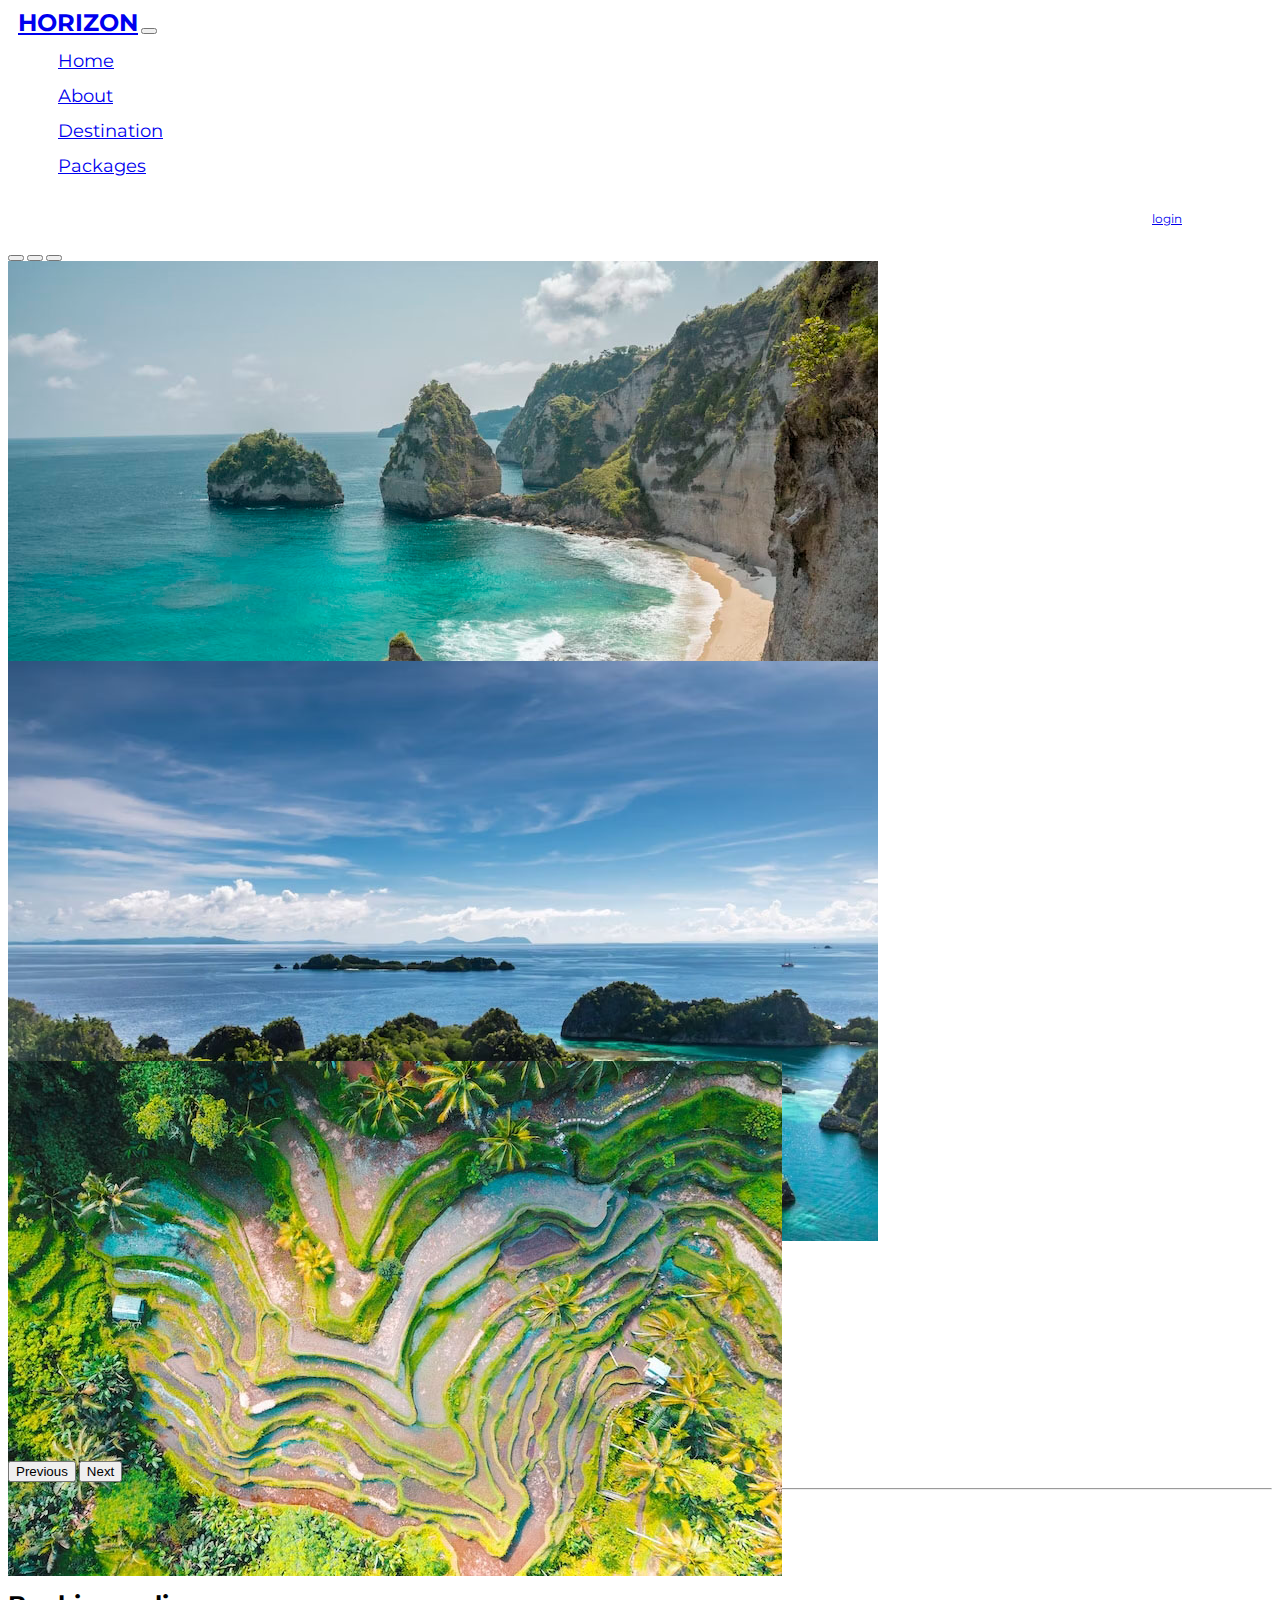
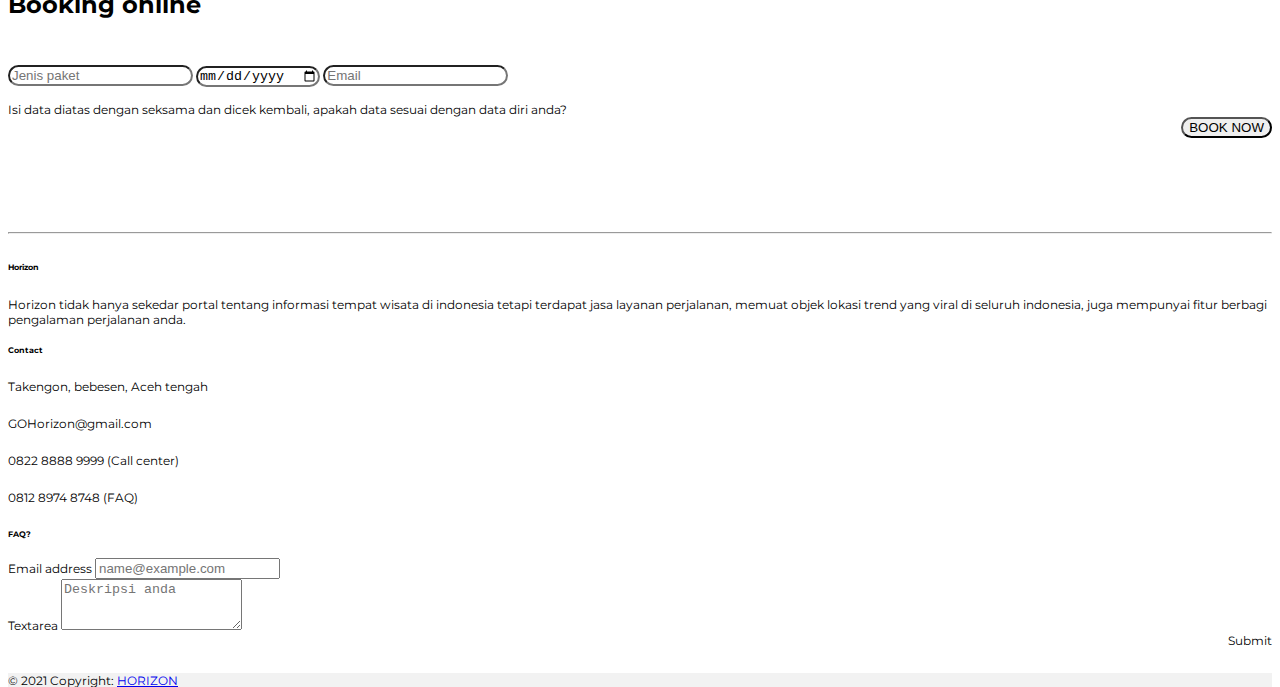
<file: index.html>
<!doctype html>
<html lang="en">

<head>
  <!-- Required meta tags -->
  <meta charset="utf-8">
  <meta name="viewport" content="width=device-width, initial-scale=1">

  <!-- Bootstrap CSS -->
  <link href="https://cdn.jsdelivr.net/npm/bootstrap@5.0.2/dist/css/bootstrap.min.css" rel="stylesheet"
    integrity="sha384-EVSTQN3/azprG1Anm3QDgpJLIm9Nao0Yz1ztcQTwFspd3yD65VohhpuuCOmLASjC" crossorigin="anonymous">

  <link rel="stylesheet" href="/css/style.css">

  <link rel="shortcut icon" class="logo" href="/assets/image/HORIZON.png" type="image/x-icon">

  <title>Horizon | Homepage</title>

</head>

<body>
  <nav class="navbar navbar-expand-lg navbar-dark bg-dark">
    <div class="container-fluid">
      <a class="navbar-brand" href="index.html">HORIZON</a>
      <button class="navbar-toggler" type="button" data-bs-toggle="collapse" data-bs-target="#navbarSupportedContent"
        aria-controls="navbarSupportedContent" aria-expanded="false" aria-label="Toggle navigation">
        <span class="navbar-toggler-icon"></span>
      </button>
      <div class="collapse navbar-collapse" id="navbarSupportedContent">
        <ul class="navbar-nav mx-auto mb-2 mb-lg-0">
          <li class="nav-item">
            <a class="nav-link active" aria-current="page" href="/index.html">Home</a>
          </li>
          <li class="nav-item">
            <a class="nav-link active" aria-current="page" href="/html/about.html">About</a>
          </li>
          <li class="nav-item">
            <a class="nav-link active" aria-current="page" href="/html/destinasi.html">Destination</a>
          </li>
          <li class="nav-item">
            <a class="nav-link active" aria-current="page" href="/html/packages.html">Packages</a>
          </li>
        </ul>
        <form class="d-flex">
          <a href="/html/login.html" class="btn btn-outline-light" role="button">login</a>
        </form>
      </div>
    </div>
  </nav>

  <div id="carouselExampleDark" class="carousel carousel-dark slide c-item" data-bs-ride="carousel">
    <div class="carousel-indicators">
      <button type="button" data-bs-target="#carouselExampleDark" data-bs-slide-to="0" class="active"
        aria-current="true" aria-label="Slide 1"></button>
      <button type="button" data-bs-target="#carouselExampleDark" data-bs-slide-to="1" aria-label="Slide 2"></button>
      <button type="button" data-bs-target="#carouselExampleDark" data-bs-slide-to="2" aria-label="Slide 3"></button>
    </div>

    <div class="carousel-inner">
      <div class="carousel-item active c-img" data-bs-interval="2000">
        <img src="/assets/image/Nusa-penida.jpg" class="d-block w-100" alt="">
        <div class="carousel-caption d-none d-md-block">
          <h5>Nusa Penida</h5>
          <p class="p-car">beach and cliffs in Nusa Penida.</p>
        </div>
      </div>

      <div class="carousel-item c-img" data-bs-interval="2000">
        <img src="/assets/image/Pianemo.jpg" class="d-block w-100" alt="">
        <div class="carousel-caption d-none d-md-block">
          <h5>Pianemo</h5>
          <p class="p-car">Pianemo karst islands, Raja ampat.</p>
        </div>
      </div>

      <div class="carousel-item c-img" data-bs-interval="2000">
        <img src="/assets/image/Tagallang-rice-terrace.jpg" class="d-block w-100"
          alt="https://images.unsplash.com/photo-1513415756790-2ac1db1297d0?ixlib=rb-4.0.3&ixid=M3wxMjA3fDB8MHxwaG90by1wYWdlfHx8fGVufDB8fHx8fA%3D%3D&auto=format&fit=crop&w=774&q=80">
        <div class="carousel-caption d-none d-md-block">
          <h5>Tegallalang Rice terrace</h5>
          <p class="p-car">foothills that feature rice paddies amidst lush trees
          </p>
        </div>
      </div>

    </div>
    <button class="carousel-control-prev" type="button" data-bs-target="#carouselExampleDark" data-bs-slide="prev">
      <span class="carousel-control-prev-icon" aria-hidden="true"></span>
      <span class="visually-hidden">Previous</span>
    </button>
    <button class="carousel-control-next" type="button" data-bs-target="#carouselExampleDark" data-bs-slide="next">
      <span class="carousel-control-next-icon" aria-hidden="true"></span>
      <span class="visually-hidden">Next</span>
    </button>
  </div>

  <section class="book">
    <div class="container flex_space">
      <hr>
      <div class="text" style="margin-top:100px;">
        <h1>Booking online </h1>
      </div>
      <div class="form">
        <form class="grid">
          <input type="text" placeholder="Jenis paket" class="btn btn-outline-dark" style="text-align: left;">
          <input type="date" placeholder="Tanggal keberangkatan" class="btn btn-outline-dark" style="text-align: left"
            ;>
          <input type="email" placeholder="Email" class="btn btn-outline-dark" style="text-align: left" ;><br>
          <input class="btn btn-outline-dark b-b" type="submit" value="BOOK NOW" style="float: right; ">
        </form>
      </div>
      <br class="br" style="margin-bottom :px ;">
      Isi data diatas dengan seksama dan dicek kembali, apakah data sesuai dengan data diri anda?
      <br>
      <br>
      <hr style="margin-top: 100px;">

    </div>
  </section>

  <!-- Footer -->
  <footer class="text-center text-lg-start bg-light text-muted">
    <!-- Right -->
    <div>
      <a href="" class="me-4 text-reset">
        <i class="fab fa-facebook-f"></i>
      </a>
      <a href="" class="me-4 text-reset">
        <i class="fab fa-twitter"></i>
      </a>
      <a href="" class="me-4 text-reset">
        <i class="fab fa-google"></i>
      </a>
      <a href="" class="me-4 text-reset">
        <i class="fab fa-instagram"></i>
      </a>
    </div>
    <!-- Right -->
    </section>
    <!-- Section: Social media -->

    <!-- Section: Links  -->
    <section class="">
      <div class="container text-center text-md-start mt-5">
        <!-- Grid row -->
        <div class="row mt-3">
          <!-- Grid column -->
          <div class="col-md-4 col-lg-3 col-xl-3 mx-auto mb-md-0 mb-4">
            <!-- Content -->
            <h6 class="text-uppercase fw-bold mb-4">
              <i class="fas fa-gem me-3"></i>Horizon
            </h6>
            <p class="p-h">
              Horizon tidak hanya sekedar portal tentang informasi tempat wisata di indonesia tetapi terdapat jasa
              layanan perjalanan, memuat objek lokasi trend yang viral di seluruh indonesia, juga mempunyai fitur
              berbagi pengalaman perjalanan anda.

            </p>
          </div>
          <!-- Grid column -->

          <!-- Grid column -->
          <div class="col-md-4 col-lg-3 col-xl-3 mx-auto mb-md-0 mb-4">
            <!-- Links -->
            <h6 class="text-uppercase fw-bold mb-4">Contact</h6>
            <p>
              <i class="fas fa-home me-3">
              </i> Takengon, bebesen, Aceh tengah
            </p>

            <p>
              <i class="fas fa-envelope me-3"></i>
              GOHorizon@gmail.com
            </p>

            <p><i class="fas fa-phone me-3">
              </i>0822 8888 9999 (Call center)
            </p>
            <p>
              <i class="fas fa-print me-3">
              </i>0812 8974 8748 (FAQ)
            </p>
          </div>
          <!-- Grid column -->

          <!-- Grid column -->
          <div class="col-md-4 col-lg-3 col-xl-3 mx-auto mb-md-0 mb-4">
            <!-- Links -->
            <h6 class="text-uppercase fw-bold mb-4">
              FAQ?
            </h6>
            <div class="mb-3">
              <label for="exampleFormControlInput1" class="form-label">Email address</label>
              <input type="email" class="form-control" id="exampleFormControlInput1" placeholder="name@example.com">
            </div>

            <div class="mb-3">
              <label for="exampleFormControlTextarea1" class="form-label">Textarea</label>
              <textarea class="form-control" id="exampleFormControlTextarea1" rows="3"
                placeholder="Deskripsi anda"></textarea>
            </div>
            <div class="btn btn-outline-dark btn-submit" role="button" style="float: right; border-radius: 50px;">Submit
            </div>
          </div>
          <!-- Grid column -->

        </div>
        <!-- Grid row -->
      </div>

    </section>
    <!-- Section: Links  -->

    <!-- Copyright -->
    <div class="text-center p-4" style="background-color: rgba(0, 0, 0, 0.05); margin-top: 40px;">
      © 2021 Copyright:
      <a class="text-reset fw-bold" href="index.html">HORIZON</a>
    </div>
    <!-- Copyright -->
  </footer>
  <!-- Footer-->


  <!-- Option 1: Bootstrap Bundle with Popper -->
  <script src="https://cdn.jsdelivr.net/npm/bootstrap@5.0.2/dist/js/bootstrap.bundle.min.js"
    integrity="sha384-MrcW6ZMFYlzcLA8Nl+NtUVF0sA7MsXsP1UyJoMp4YLEuNSfAP+JcXn/tWtIaxVXM"
    crossorigin="anonymous"></script>


  <script src="https://cdn.jsdelivr.net/npm/@popperjs/core@2.9.2/dist/umd/popper.min.js"
    integrity="sha384-IQsoLXl5PILFhosVNubq5LC7Qb9DXgDA9i+tQ8Zj3iwWAwPtgFTxbJ8NT4GN1R8p"
    crossorigin="anonymous"></script>
  <script src="https://cdn.jsdelivr.net/npm/bootstrap@5.0.2/dist/js/bootstrap.min.js"
    integrity="sha384-cVKIPhGWiC2Al4u+LWgxfKTRIcfu0JTxR+EQDz/bgldoEyl4H0zUF0QKbrJ0EcQF"
    crossorigin="anonymous"></script>
</body>

</html>
</file>
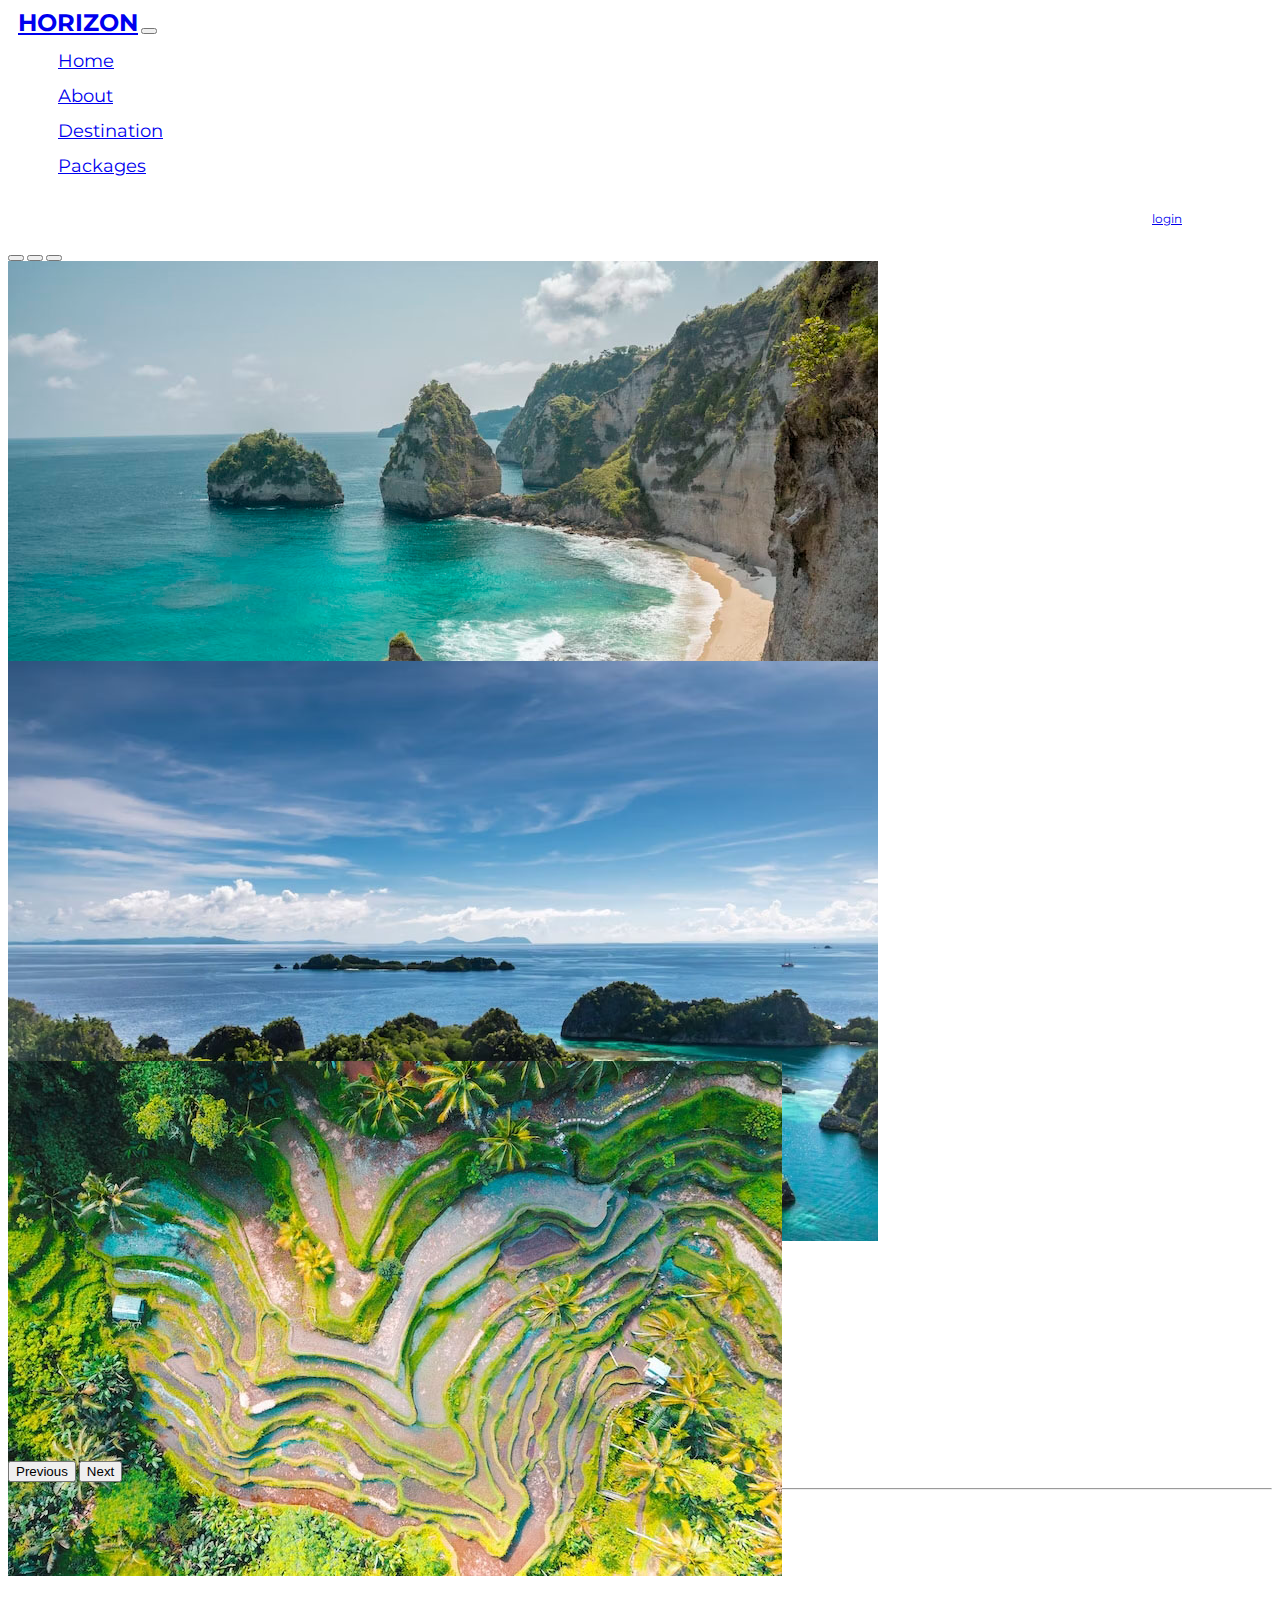
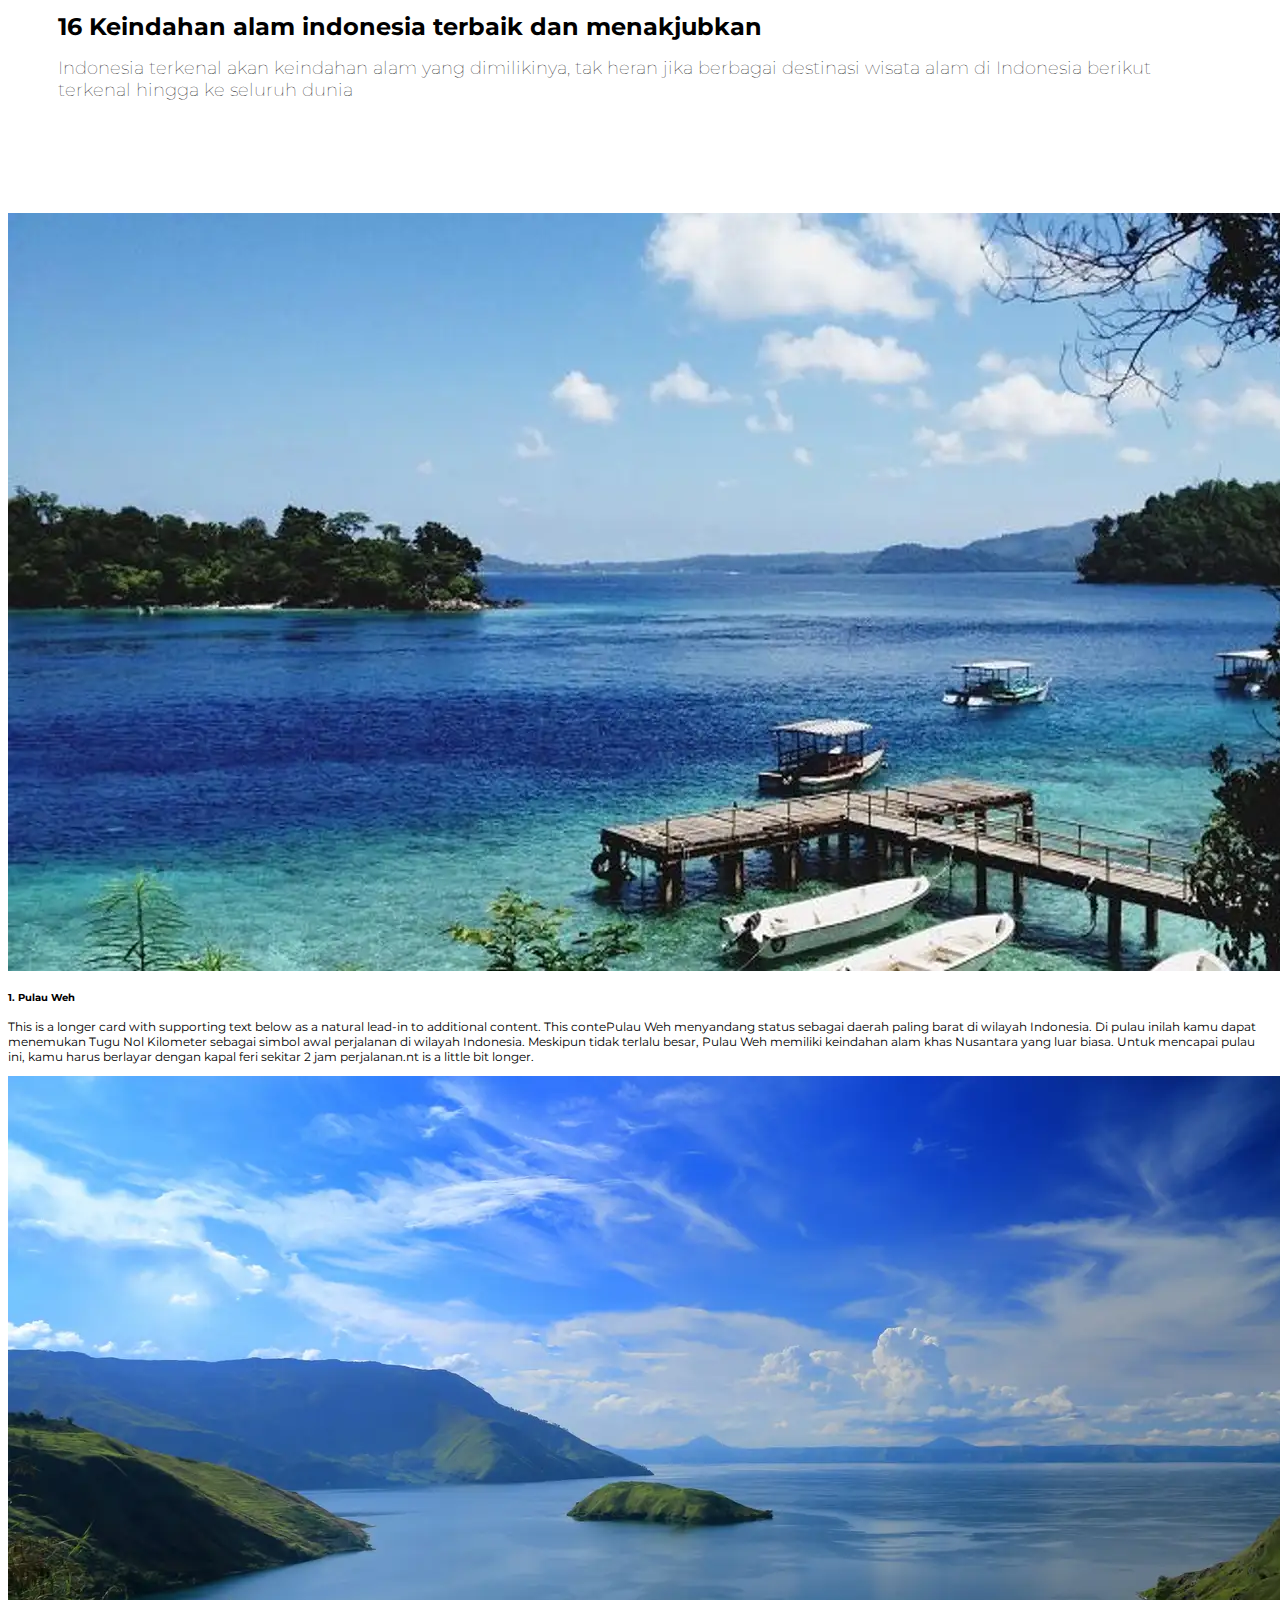
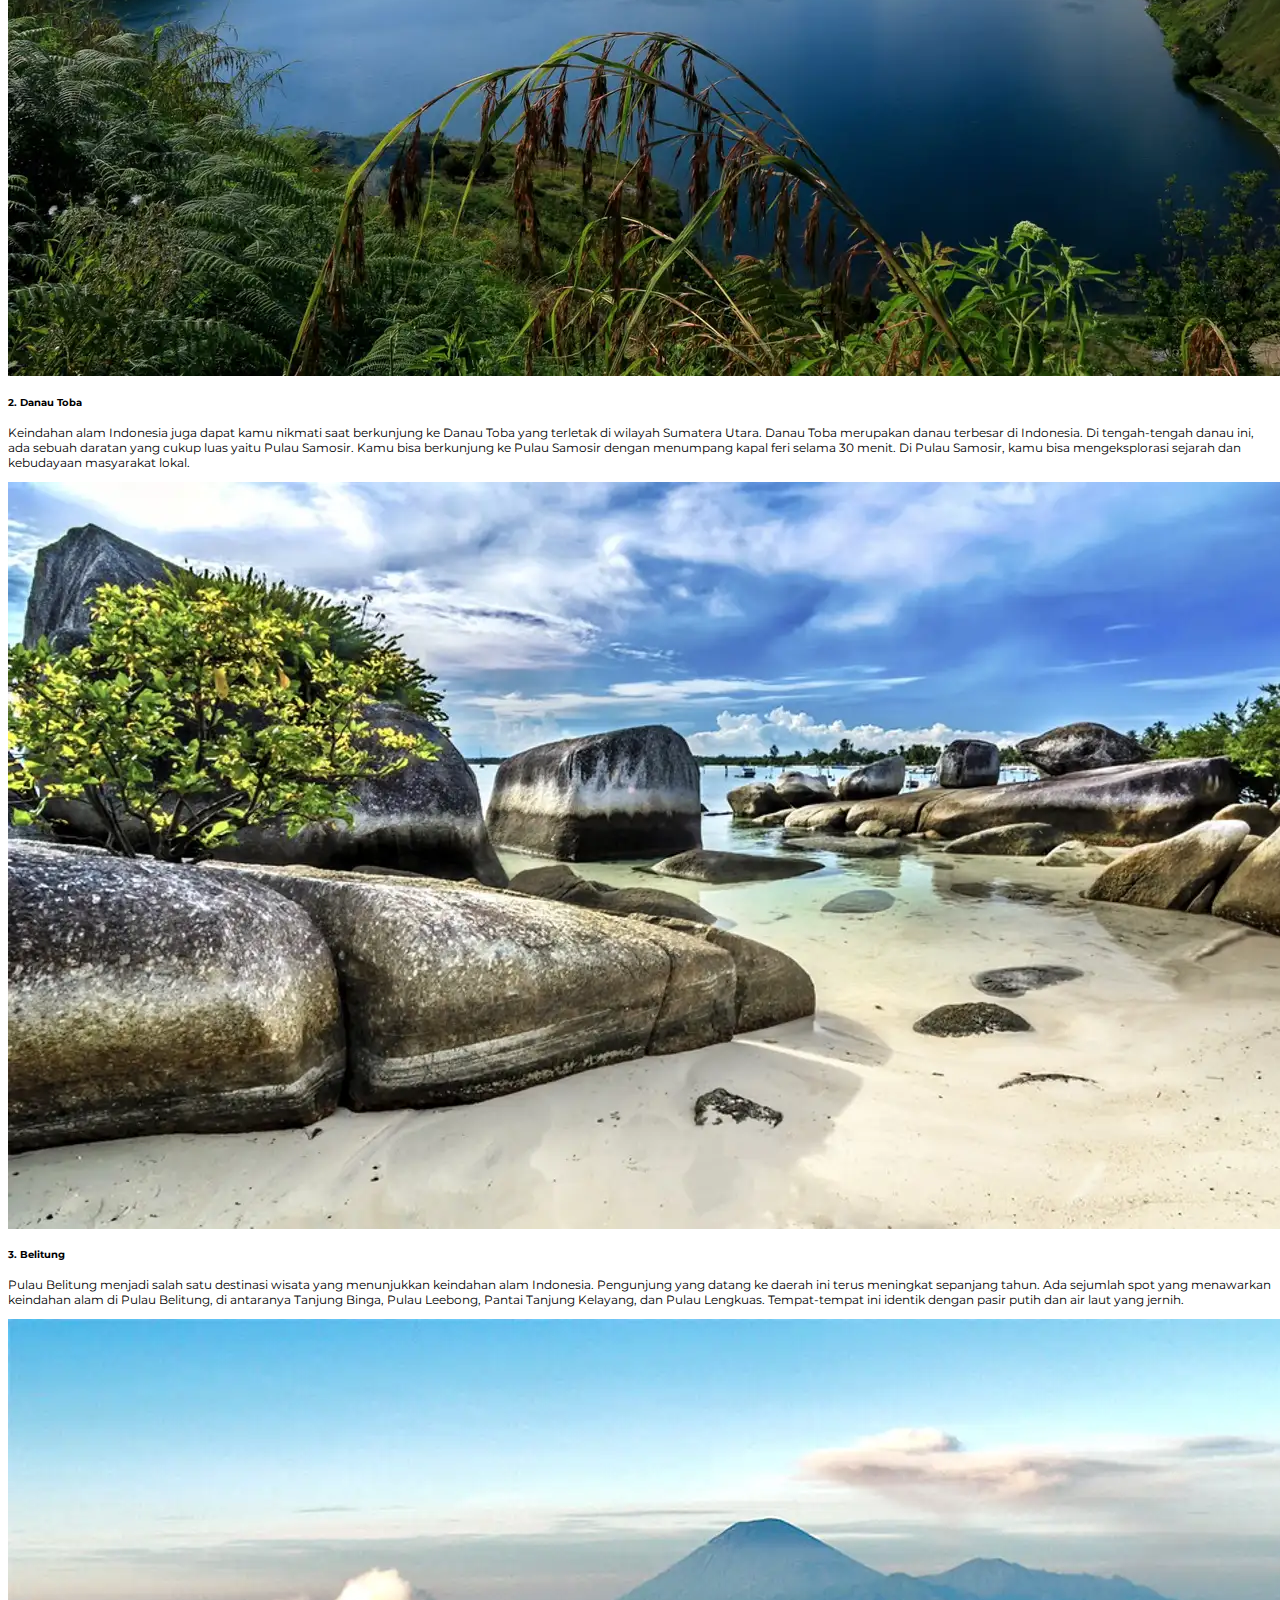
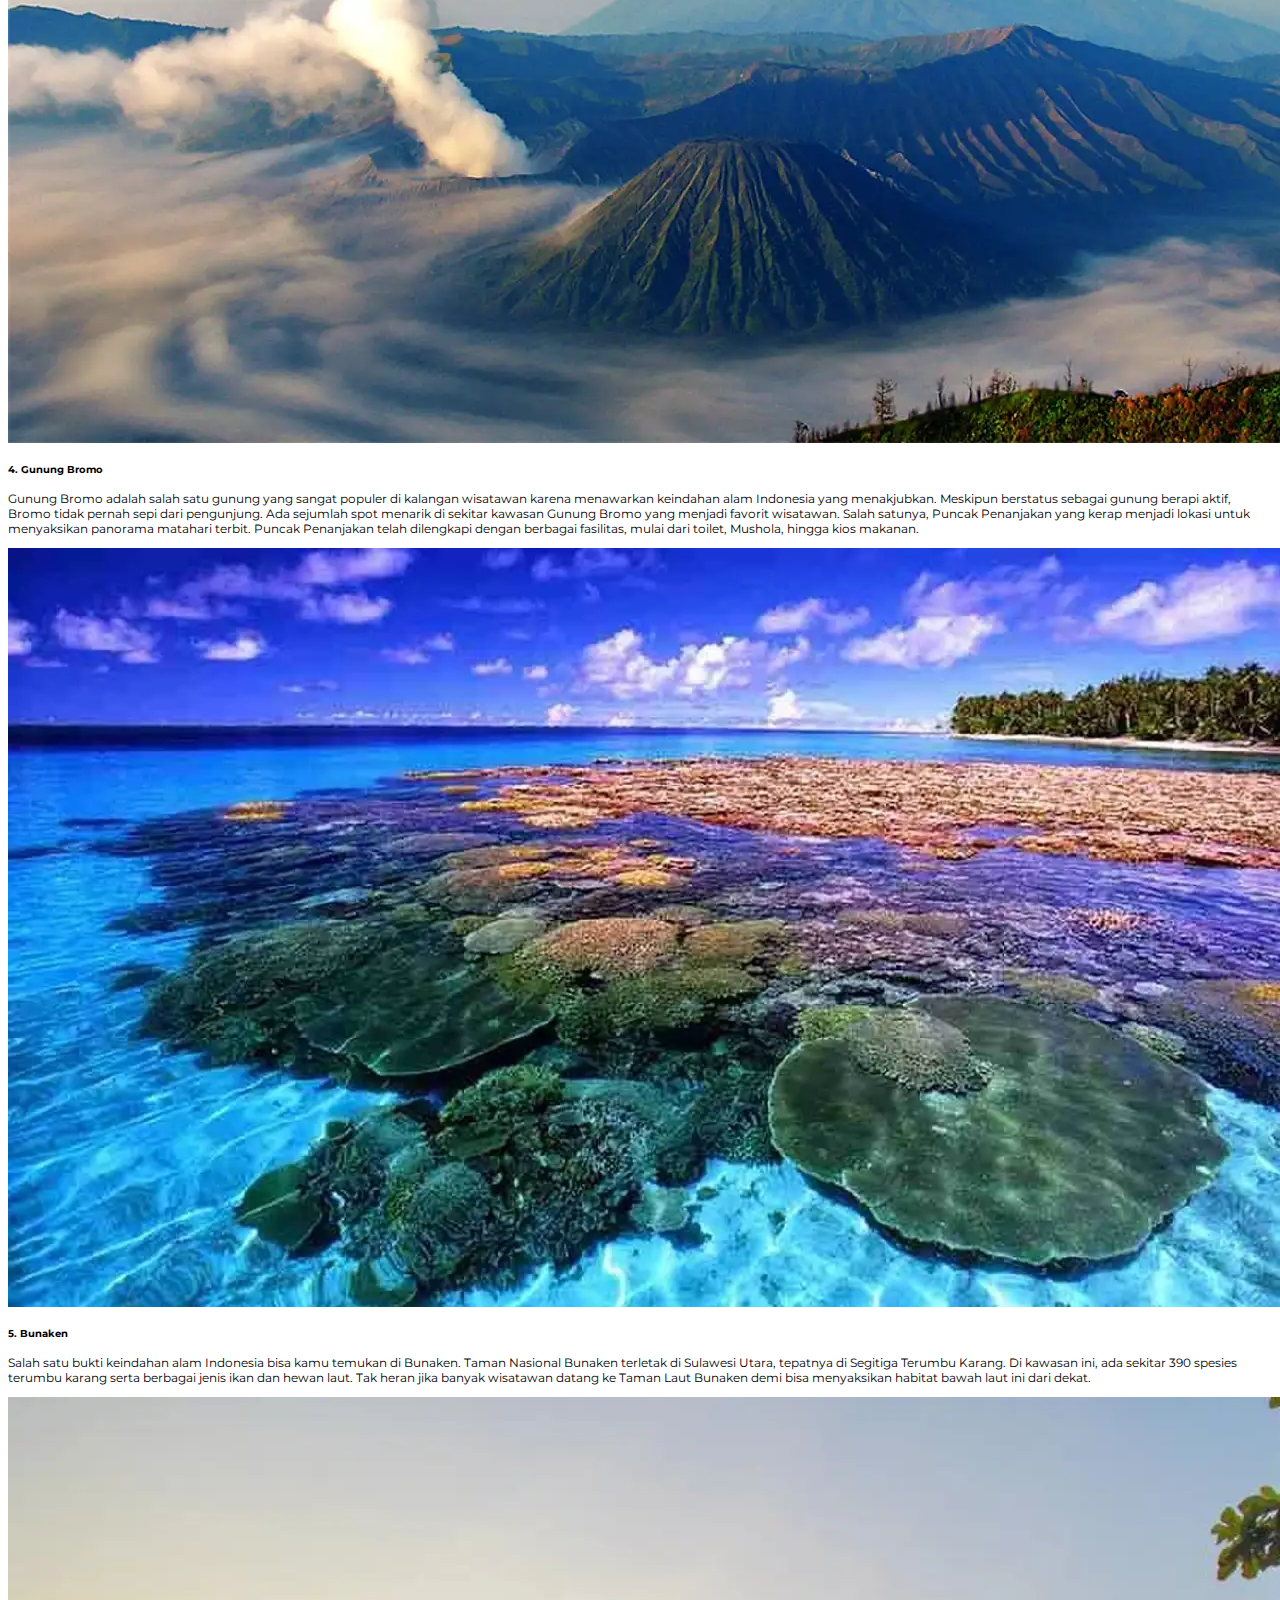
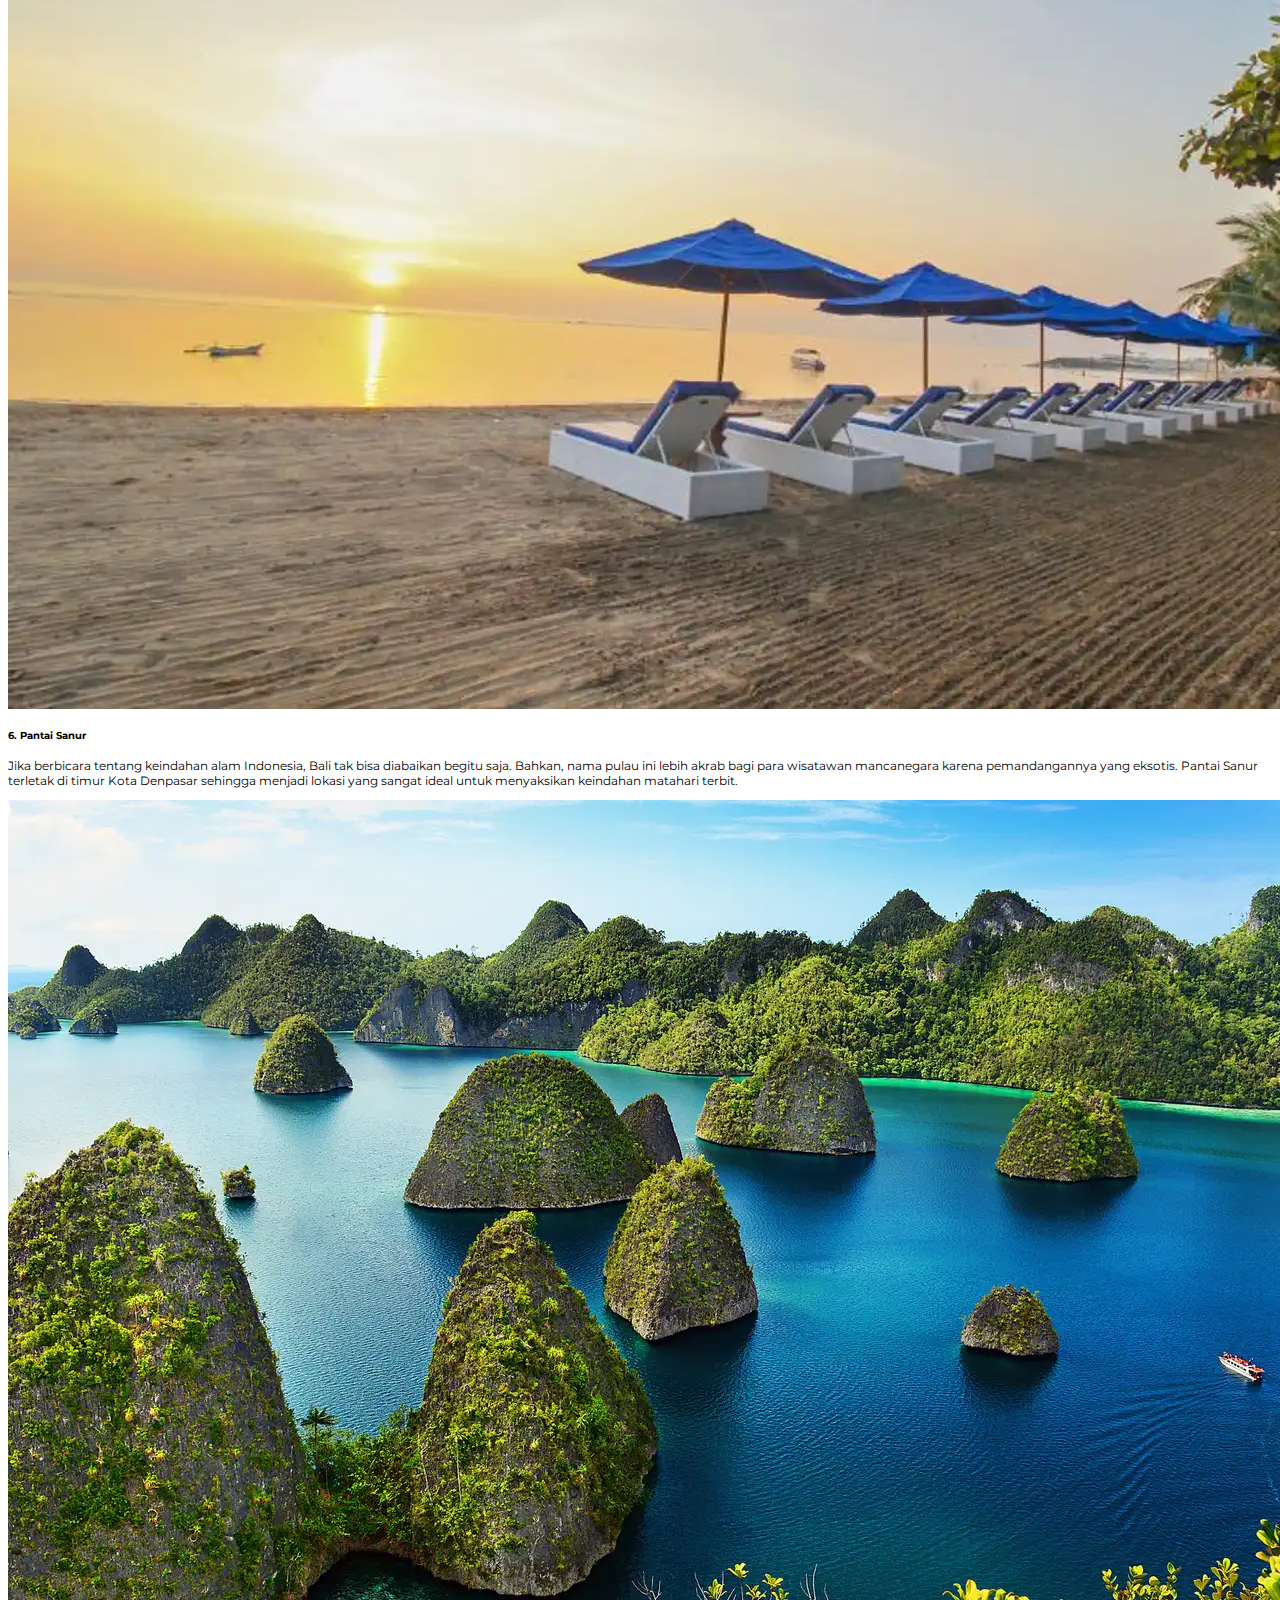
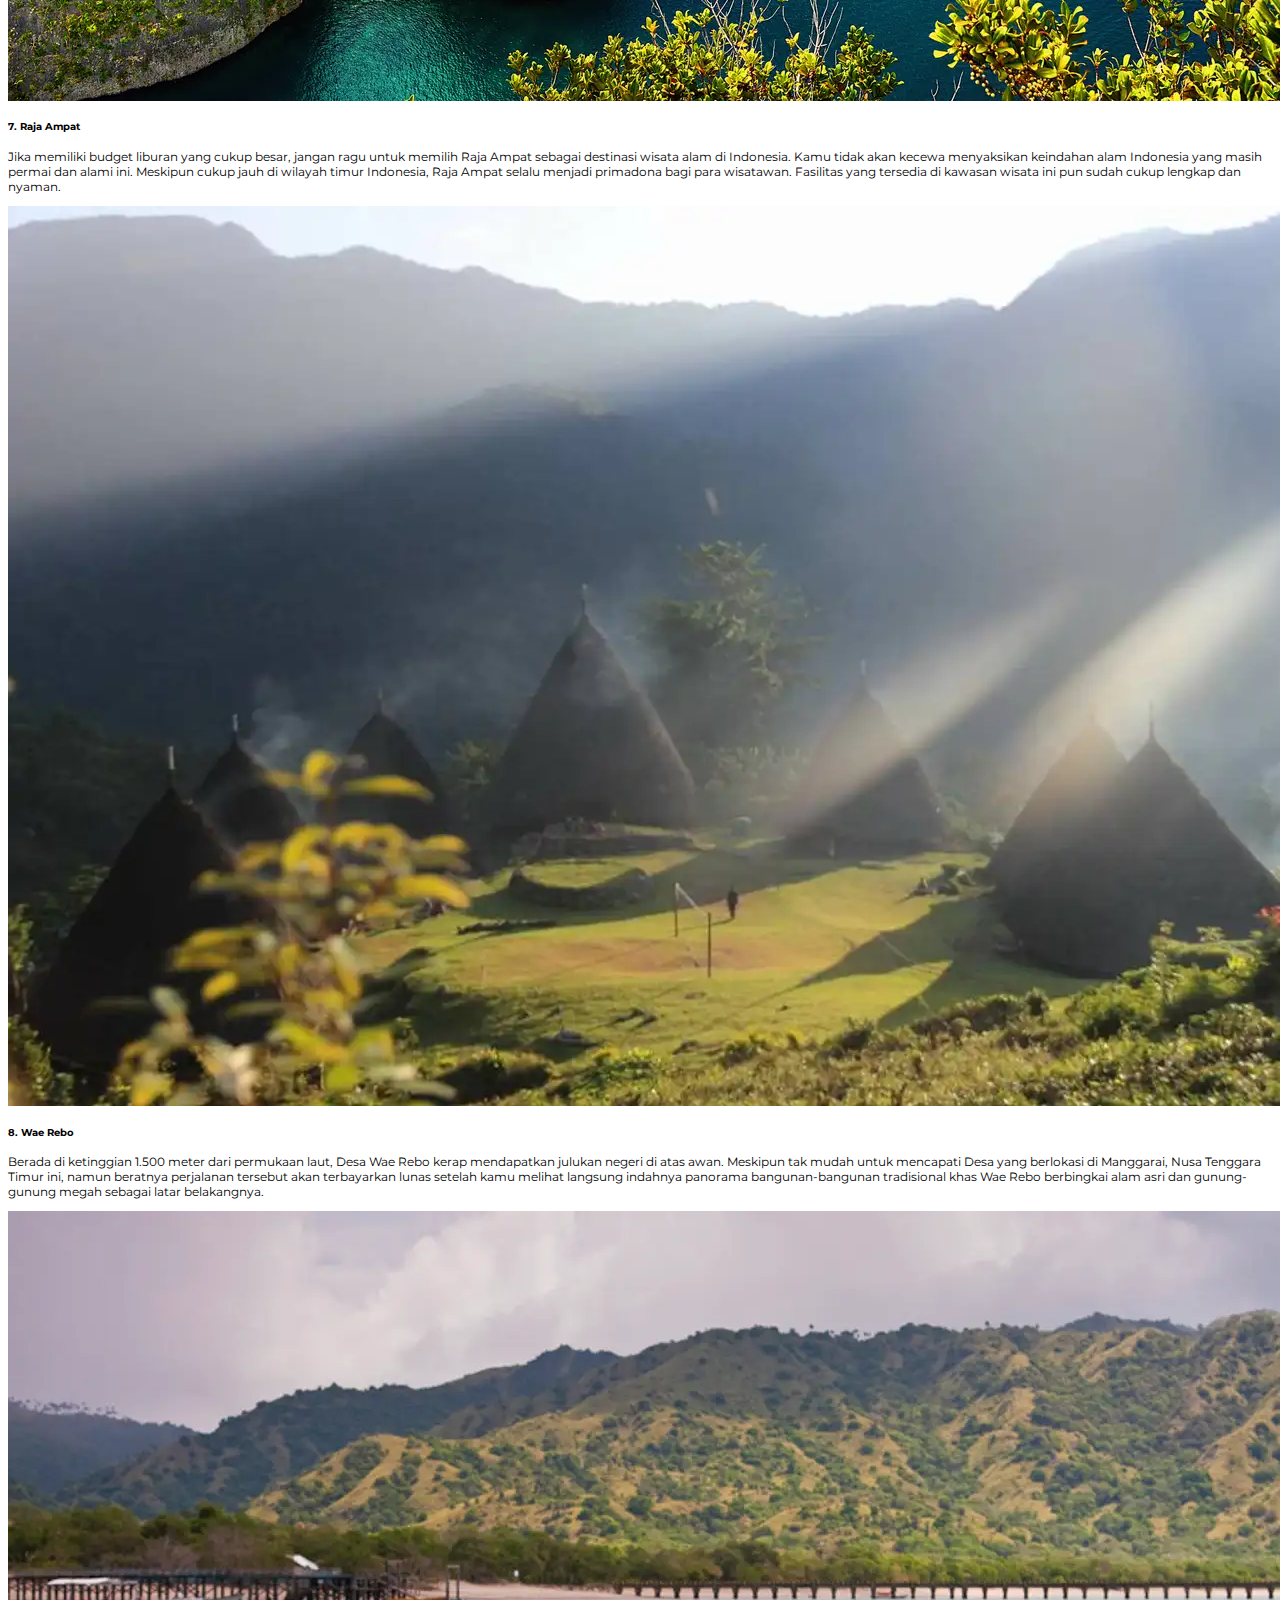
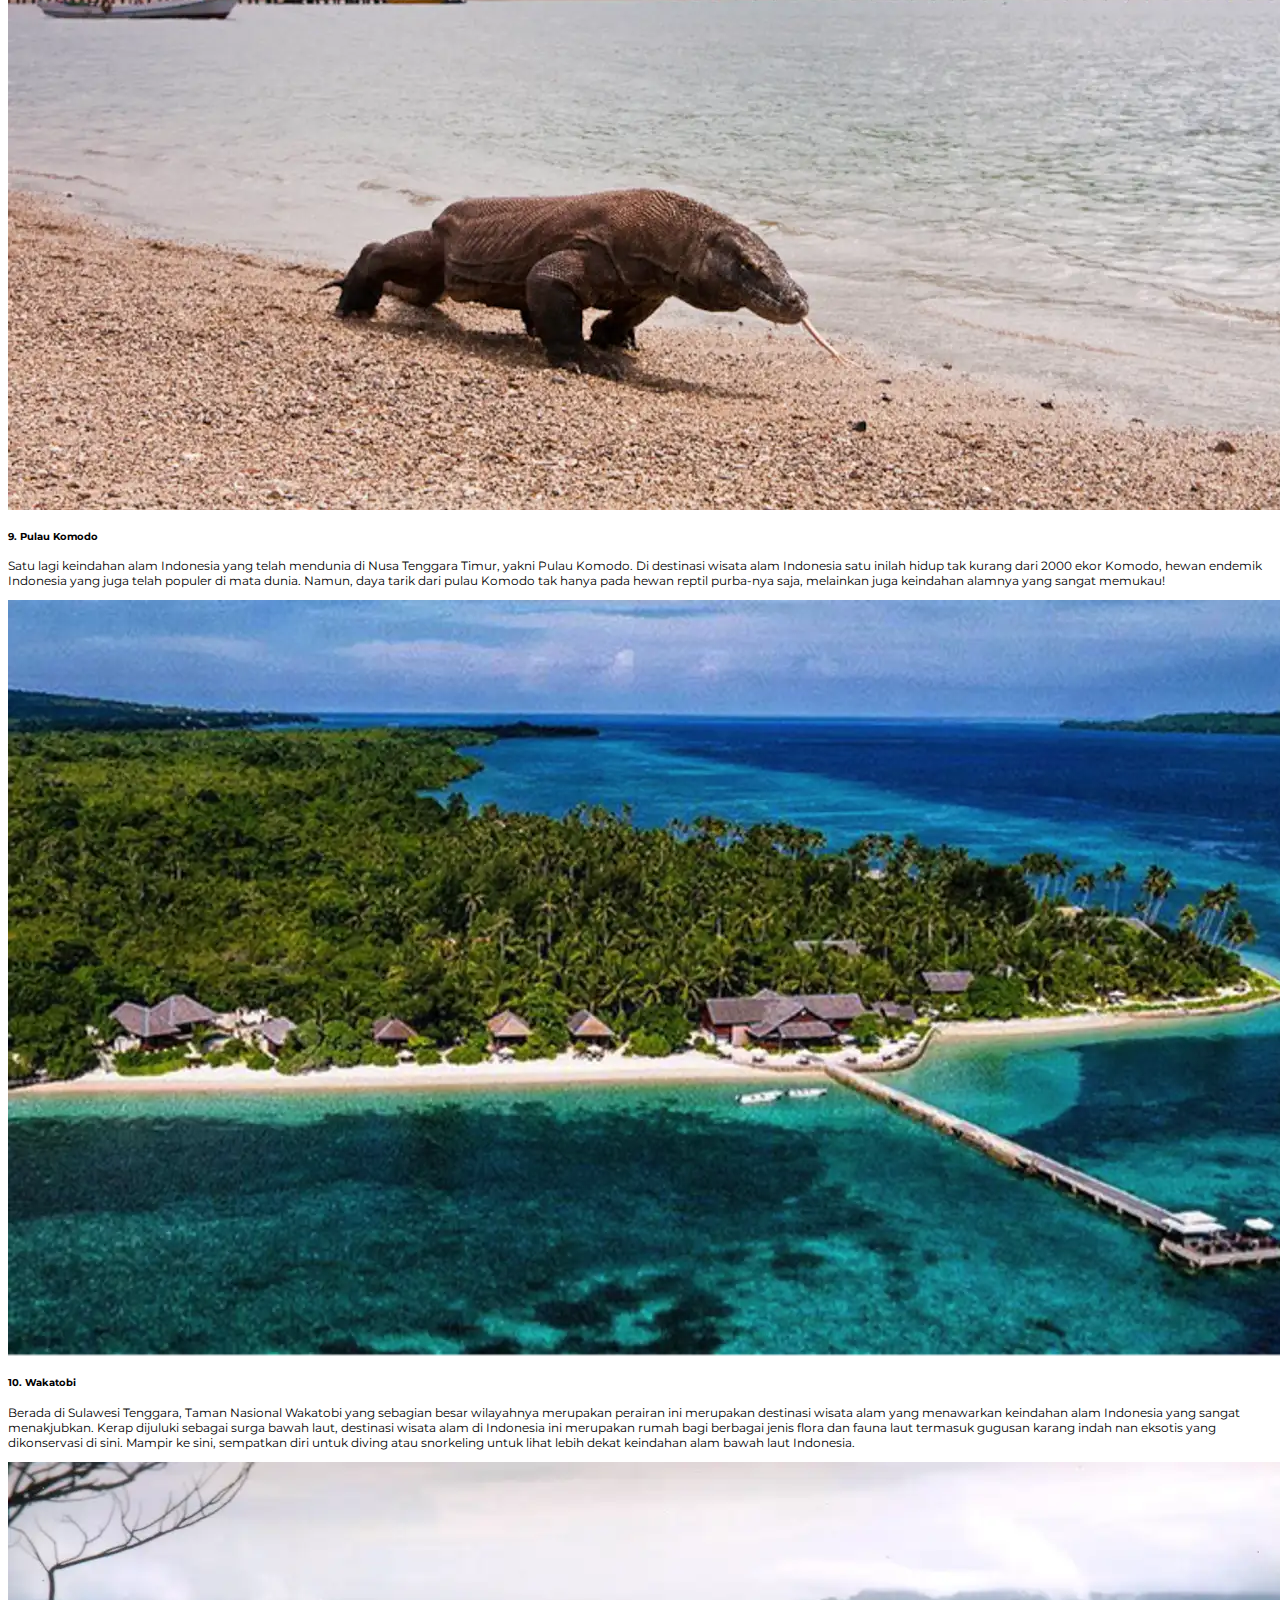
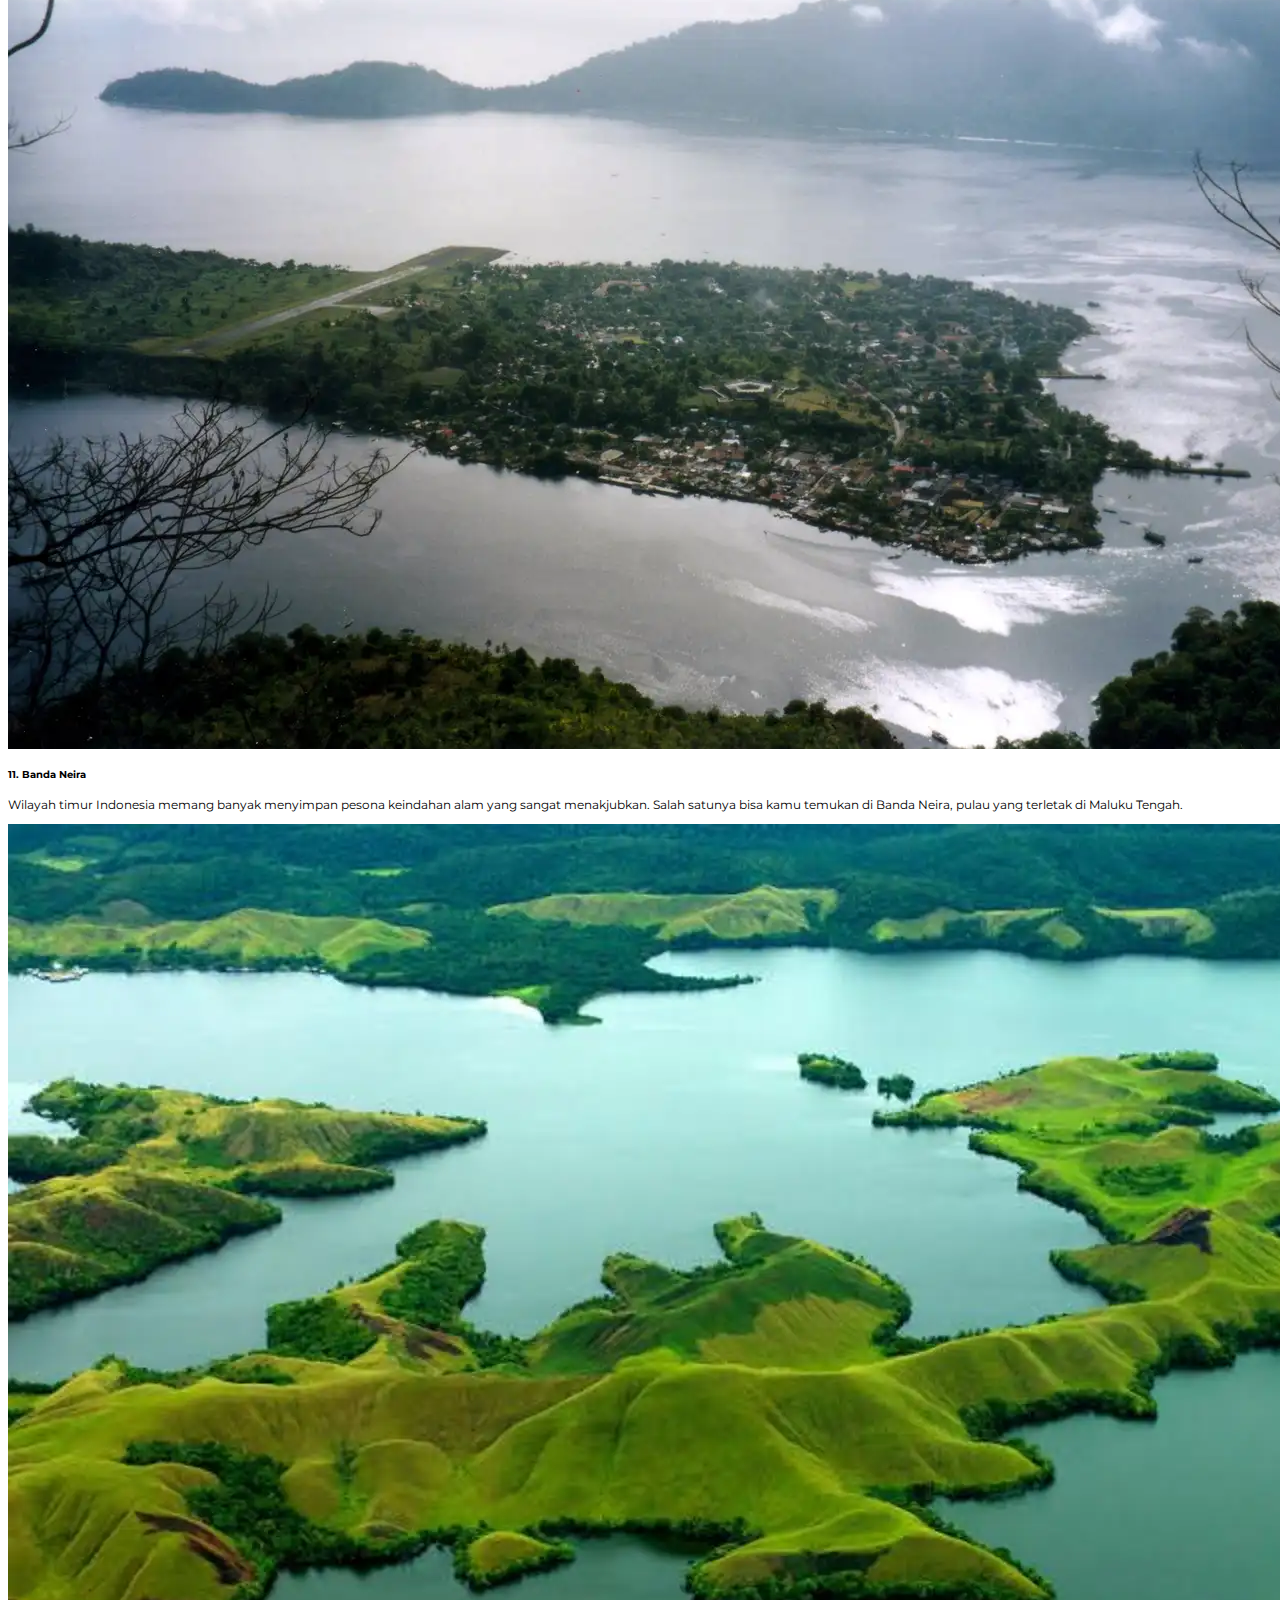
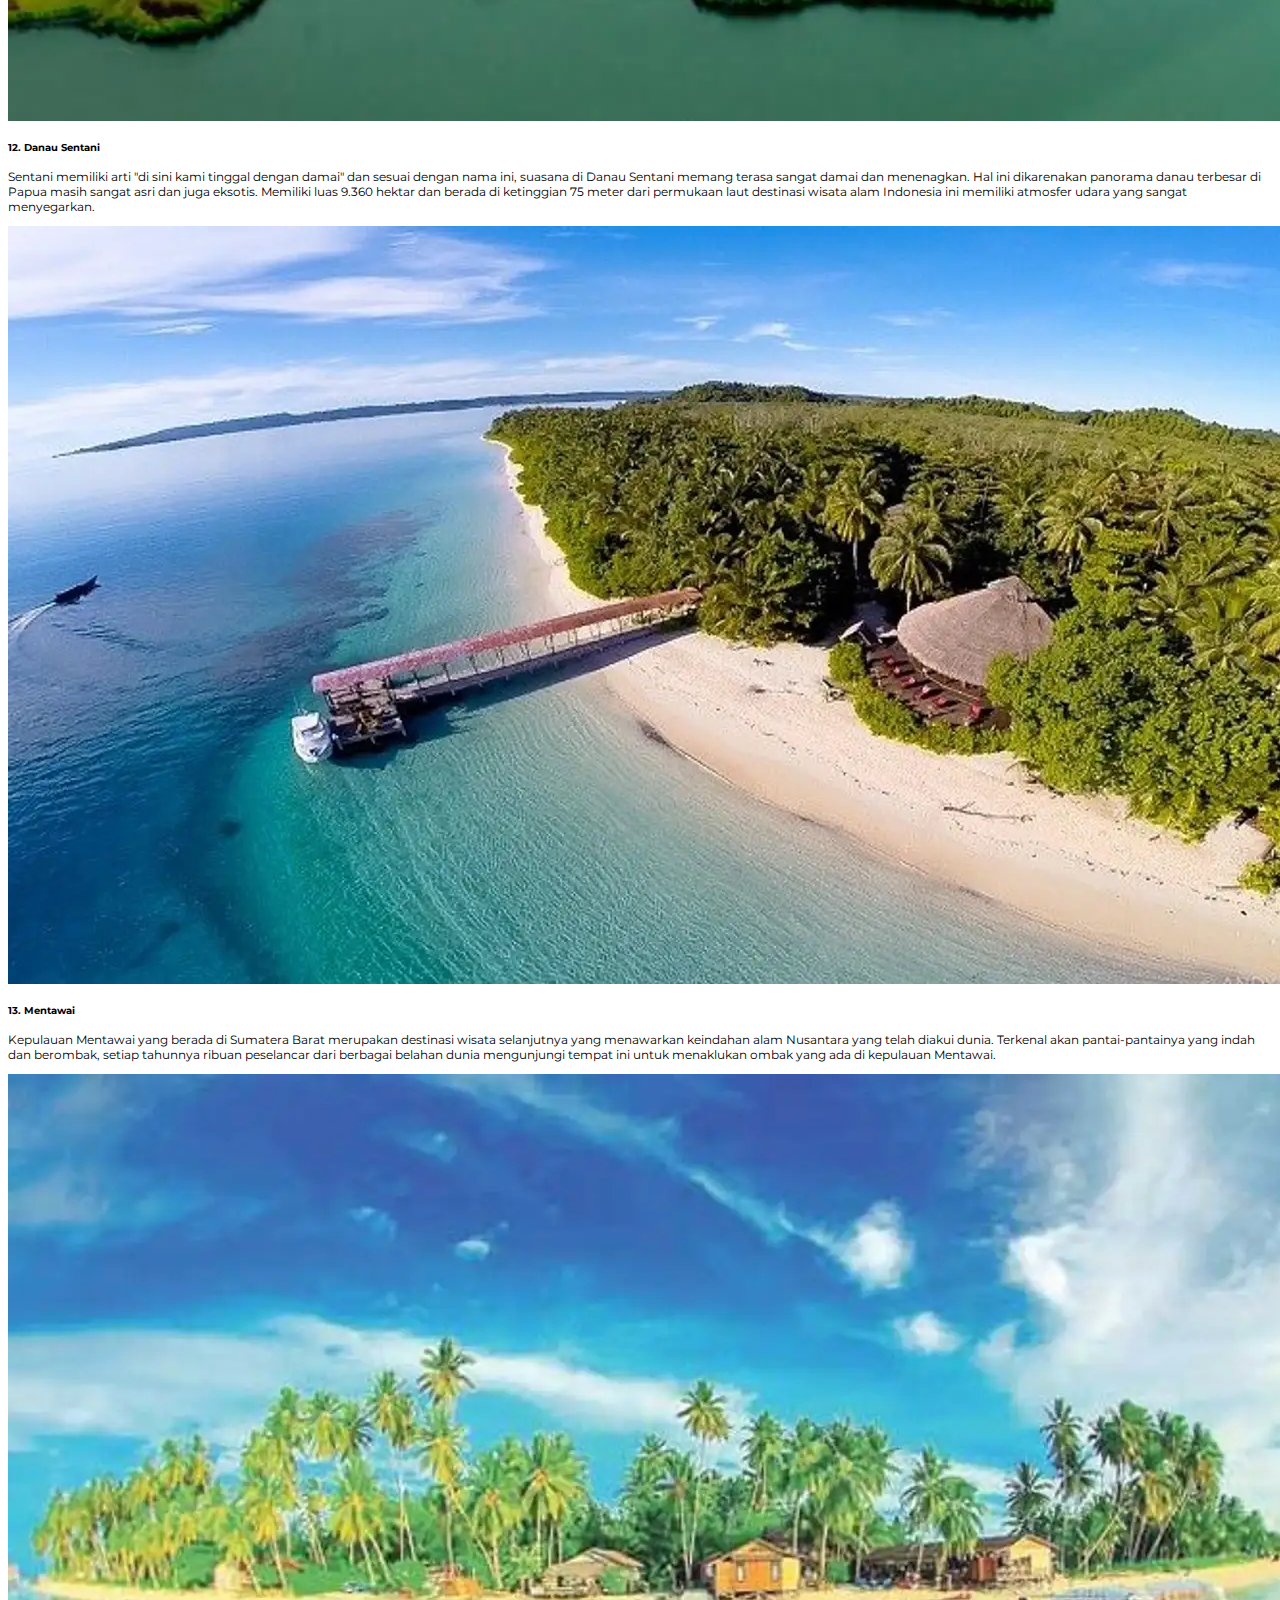
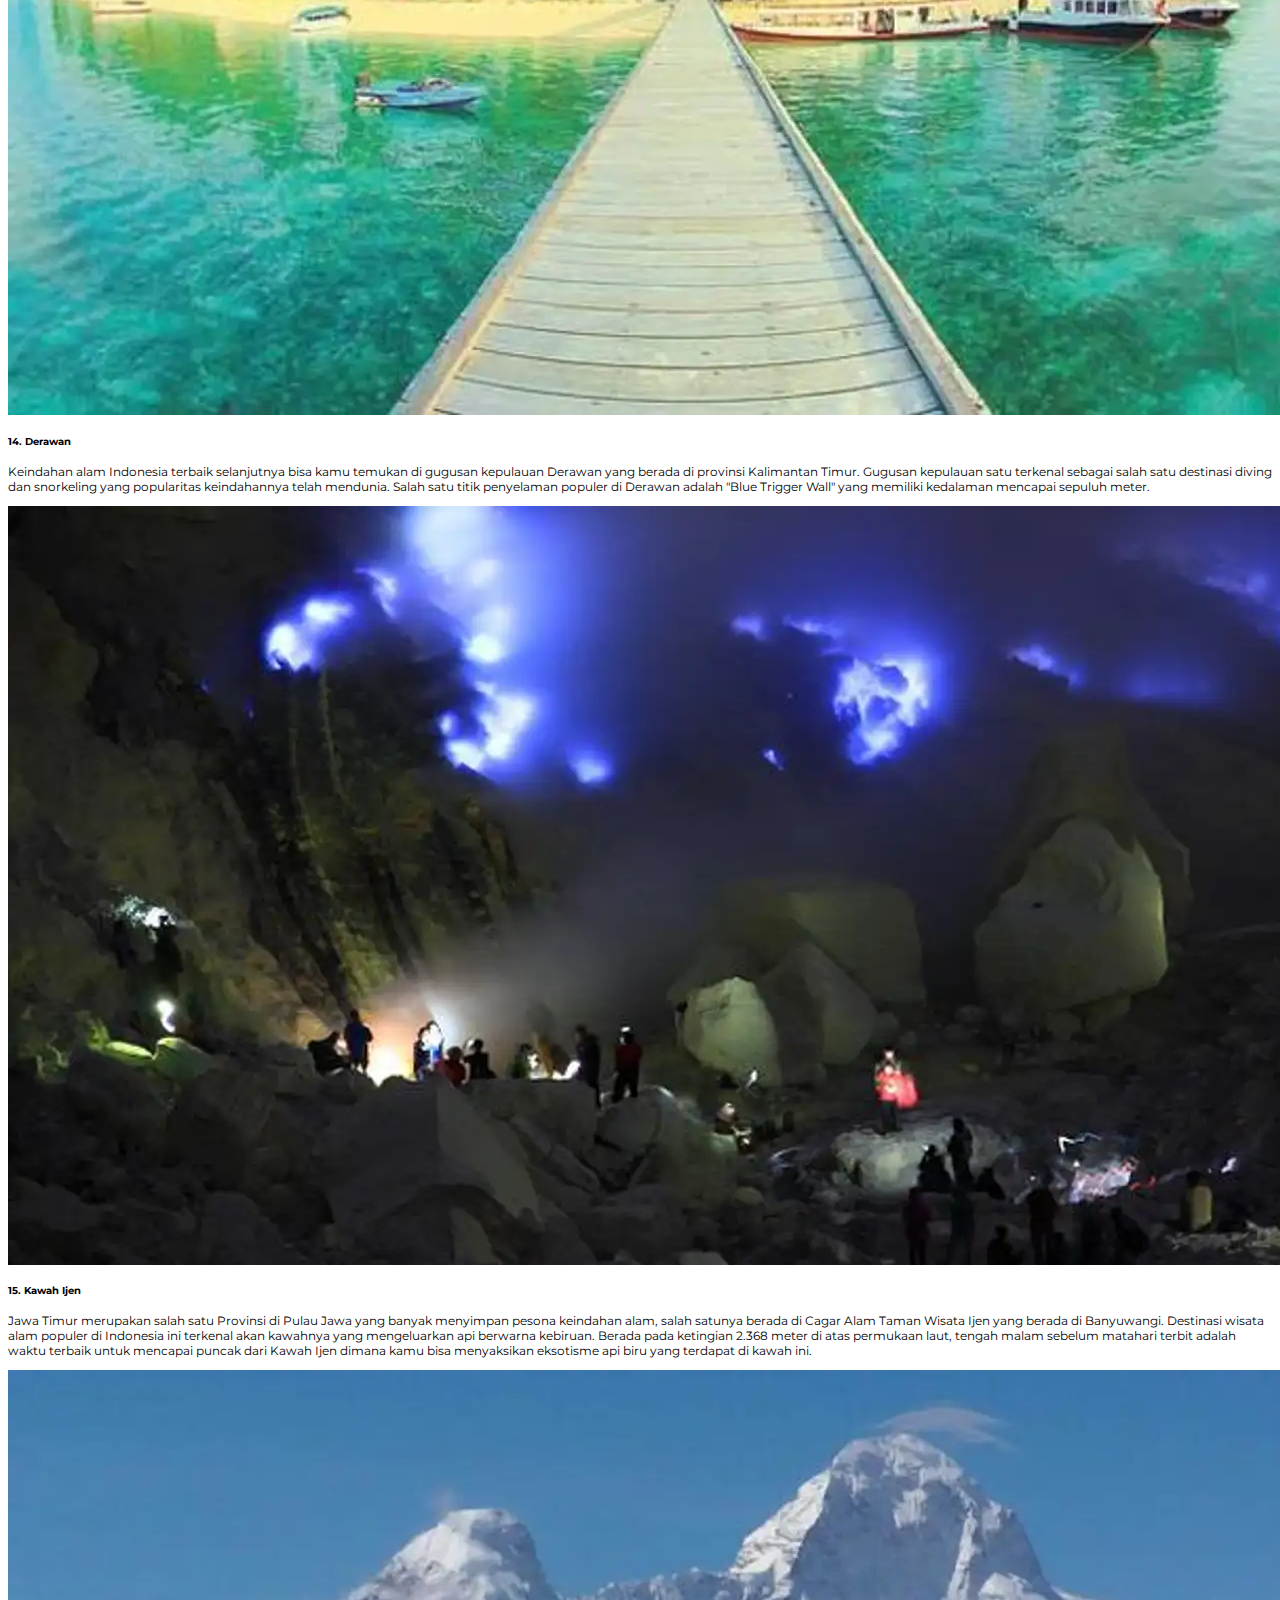
<file: html/destinasi.html>
<!doctype html>
<html lang="en">

<head>
    <!-- Required meta tags -->
    <meta charset="utf-8">
    <meta name="viewport" content="width=device-width, initial-scale=1">

    <!-- Bootstrap CSS -->
    <link href="https://cdn.jsdelivr.net/npm/bootstrap@5.0.2/dist/css/bootstrap.min.css" rel="stylesheet"
        integrity="sha384-EVSTQN3/azprG1Anm3QDgpJLIm9Nao0Yz1ztcQTwFspd3yD65VohhpuuCOmLASjC" crossorigin="anonymous">

    <link rel="stylesheet" href="/css/detinasi.css">

    <link rel="shortcut icon" class="logo" href="/assets/image/HORIZON.png" type="image/x-icon">

    <link rel="stylesheet" href="https://cdn.jsdelivr.net/npm/swiper@9/swiper-bundle.min.css" />

    <script src="https://cdn.jsdelivr.net/npm/swiper@9/swiper-bundle.min.js"></script>

    <title>Horizon | Destinasi</title>

</head>

<body>
    <nav class="navbar navbar-expand-lg navbar-dark bg-dark">
        <div class="container-fluid">
            <a class="navbar-brand" href="/index.html">HORIZON</a>
            <button class="navbar-toggler" type="button" data-bs-toggle="collapse"
                data-bs-target="#navbarSupportedContent" aria-controls="navbarSupportedContent" aria-expanded="false"
                aria-label="Toggle navigation">
                <span class="navbar-toggler-icon"></span>
            </button>
            <div class="collapse navbar-collapse" id="navbarSupportedContent">
                <div class="collapse navbar-collapse" id="navbarSupportedContent">
                    <ul class="navbar-nav mx-auto mb-2 mb-lg-0">
                        <li class="nav-item">
                            <a class="nav-link active" aria-current="page" href="/index.html">Home</a>
                        </li>
                        <li class="nav-item">
                            <a class="nav-link active" aria-current="page" href="/html/about.html">About</a>
                        </li>
                        <li class="nav-item">
                            <a class="nav-link active" aria-current="page" href="/html/destinasi.html">Destination</a>
                        </li>
                        <li class="nav-item">
                            <a class="nav-link active" aria-current="page" href="/html/packages.html">Packages</a>
                        </li>
                    </ul>
                    <form class="d-flex">
                        <a href="/html/login.html" class="btn btn-outline-light" role="button">login</a>
                    </form>
                </div>
            </div>
    </nav>

    <div id="carouselExampleDark" class="carousel carousel-dark slide c-item" data-bs-ride="carousel">
        <div class="carousel-indicators">
            <button type="button" data-bs-target="#carouselExampleDark" data-bs-slide-to="0" class="active"
                aria-current="true" aria-label="Slide 1"></button>
            <button type="button" data-bs-target="#carouselExampleDark" data-bs-slide-to="1"
                aria-label="Slide 2"></button>
            <button type="button" data-bs-target="#carouselExampleDark" data-bs-slide-to="2"
                aria-label="Slide 3"></button>
        </div>

        <div class="carousel-inner">
            <div class="carousel-item active c-img" data-bs-interval="2000">
                <img src="/assets/image/Nusa-penida.jpg" class="d-block w-100" alt="">
                <div class="carousel-caption d-none d-md-block">
                    <h5>Nusa Penida</h5>
                    <p class="p-car">beach and cliffs in Nusa Penida.</p>
                </div>
            </div>

            <div class="carousel-item c-img" data-bs-interval="2000">
                <img src="/assets/image/Pianemo.jpg" class="d-block w-100" alt="">
                <div class="carousel-caption d-none d-md-block">
                    <h5>Pianemo</h5>
                    <p class="p-car">Pianemo karst islands, Raja ampat.</p>
                </div>
            </div>

            <div class="carousel-item c-img" data-bs-interval="2000">
                <img src="/assets/image/Tagallang-rice-terrace.jpg" class="d-block w-100" alt="">
                <div class="carousel-caption d-none d-md-block">
                    <h5>Tegallalang Rice terrace</h5>
                    <p class="p-car">foothills that feature rice paddies amidst lush trees
                    </p>
                </div>
            </div>

        </div>
        <button class="carousel-control-prev" type="button" data-bs-target="#carouselExampleDark" data-bs-slide="prev">
            <span class="carousel-control-prev-icon" aria-hidden="true"></span>
            <span class="visually-hidden">Previous</span>
        </button>
        <button class="carousel-control-next" type="button" data-bs-target="#carouselExampleDark" data-bs-slide="next">
            <span class="carousel-control-next-icon" aria-hidden="true"></span>
            <span class="visually-hidden">Next</span>
        </button>
    </div>

    <hr>

    <div class="container-fluid">
        <div style="padding: 50px;">
            <h1 style="text-align: left; padding-top: 50px; font-weight: bold;">16 Keindahan alam indonesia terbaik dan
                menakjubkan
            </h1>

            <h1 style="text-align: left; padding-bottom: 50px; font-weight: lighter; font-size:large;">Indonesia
                terkenal
                akan keindahan alam
                yang dimilikinya, tak
                heran
                jika berbagai destinasi wisata alam di Indonesia
                berikut terkenal hingga ke seluruh dunia
            </h1>
        </div>
        <div class="row row-cols-1 row-cols-md-3 g-4">
            <div class="col">
                <div class="card h-100">
                    <img src="/assets/image/16 Pemandangan/1.PULAU WEH.webp" class="card-img-top" alt="...">
                    <div class="card-body">
                        <h5 class="card-title">1. Pulau Weh</h5>
                        <p class="card-text">This is a longer card with supporting text below as a natural lead-in to
                            additional
                            content. This contePulau Weh menyandang status sebagai daerah paling barat di wilayah
                            Indonesia. Di pulau inilah kamu dapat menemukan Tugu
                            Nol Kilometer sebagai simbol awal perjalanan di wilayah Indonesia. Meskipun tidak terlalu
                            besar, Pulau Weh memiliki
                            keindahan alam khas Nusantara yang luar biasa. Untuk mencapai pulau ini, kamu harus berlayar
                            dengan kapal feri sekitar 2
                            jam perjalanan.nt is a little bit longer.</p>
                    </div>
                </div>
            </div>
            <div class="col">
                <div class="card h-100">
                    <img src="/assets/image/16 Pemandangan/2.Danau Toba.webp" class="card-img-top" alt="...">
                    <div class="card-body">
                        <h5 class="card-title">2. Danau Toba</h5>
                        <p class="card-text">Keindahan alam Indonesia juga dapat kamu nikmati saat berkunjung ke Danau
                            Toba yang terletak di wilayah Sumatera Utara.
                            Danau Toba merupakan danau terbesar di Indonesia. Di tengah-tengah danau ini, ada sebuah
                            daratan yang cukup luas yaitu
                            Pulau Samosir. Kamu bisa berkunjung ke Pulau Samosir dengan menumpang kapal feri selama 30
                            menit. Di Pulau Samosir, kamu
                            bisa mengeksplorasi sejarah dan kebudayaan masyarakat lokal.</p>
                    </div>
                </div>
            </div>
            <div class="col">
                <div class="card h-100">
                    <img src="/assets/image/16 Pemandangan/3.Belitung.webp" class="card-img-top" alt="...">
                    <div class="card-body">
                        <h5 class="card-title">3. Belitung</h5>
                        <p class="card-text">Pulau Belitung menjadi salah satu destinasi wisata yang menunjukkan
                            keindahan alam Indonesia. Pengunjung yang datang ke
                            daerah ini terus meningkat sepanjang tahun. Ada sejumlah spot yang menawarkan keindahan alam
                            di Pulau Belitung, di
                            antaranya Tanjung Binga, Pulau Leebong, Pantai Tanjung Kelayang, dan Pulau Lengkuas.
                            Tempat-tempat ini identik dengan
                            pasir putih dan air laut yang jernih.</p>
                    </div>
                </div>
            </div>
            <div class="col">
                <div class="card h-100">
                    <img src="/assets/image/16 Pemandangan/4.Gunung Bromo.webp" class="card-img-top" alt="...">
                    <div class="card-body">
                        <h5 class="card-title">4. Gunung Bromo</h5>
                        <p class="card-text">Gunung Bromo adalah salah satu gunung yang sangat populer di kalangan
                            wisatawan karena menawarkan keindahan alam
                            Indonesia yang menakjubkan. Meskipun berstatus sebagai gunung berapi aktif, Bromo tidak
                            pernah sepi dari pengunjung.

                            Ada sejumlah spot menarik di sekitar kawasan Gunung Bromo yang menjadi favorit wisatawan.
                            Salah satunya, Puncak
                            Penanjakan yang kerap menjadi lokasi untuk menyaksikan panorama matahari terbit. Puncak
                            Penanjakan telah dilengkapi
                            dengan berbagai fasilitas, mulai dari toilet, Mushola, hingga kios makanan.</p>
                    </div>
                </div>
            </div>
            <div class="col">
                <div class="card h-100">
                    <img src="/assets/image/16 Pemandangan/5.Bunaken.webp" class="card-img-top" alt="...">
                    <div class="card-body">
                        <h5 class="card-title">5. Bunaken</h5>
                        <p class="card-text">Salah satu bukti keindahan alam Indonesia bisa kamu temukan di Bunaken.
                            Taman Nasional Bunaken terletak di Sulawesi
                            Utara, tepatnya di Segitiga Terumbu Karang. Di kawasan ini, ada sekitar 390 spesies terumbu
                            karang serta berbagai jenis
                            ikan dan hewan laut. Tak heran jika banyak wisatawan datang ke Taman Laut Bunaken demi bisa
                            menyaksikan habitat bawah
                            laut ini dari dekat.</p>
                    </div>
                </div>
            </div>
            <div class="col">
                <div class="card h-100">
                    <img src="/assets/image/16 Pemandangan/6.Pantai Sanur.webp" class="card-img-top" alt="...">
                    <div class="card-body">
                        <h5 class="card-title">6. Pantai Sanur</h5>
                        <p class="card-text">Jika berbicara tentang keindahan alam Indonesia, Bali tak bisa diabaikan
                            begitu saja. Bahkan, nama pulau ini lebih akrab
                            bagi para wisatawan mancanegara karena pemandangannya yang eksotis. Pantai Sanur terletak di
                            timur Kota Denpasar
                            sehingga menjadi lokasi yang sangat ideal untuk menyaksikan keindahan matahari terbit.</p>
                    </div>
                </div>
            </div>
            <div class="col">
                <div class="card h-100">
                    <img src="/assets/image/16 Pemandangan/7. Raja Ampat.webp" class="card-img-top" alt="...">
                    <div class="card-body">
                        <h5 class="card-title">7. Raja Ampat</h5>
                        <p class="card-text">Jika memiliki budget liburan yang cukup besar, jangan ragu untuk memilih
                            Raja Ampat sebagai destinasi wisata alam di
                            Indonesia. Kamu tidak akan kecewa menyaksikan keindahan alam Indonesia yang masih permai dan
                            alami ini. Meskipun cukup
                            jauh di wilayah timur Indonesia, Raja Ampat selalu menjadi primadona bagi para wisatawan.
                            Fasilitas yang tersedia di
                            kawasan wisata ini pun sudah cukup lengkap dan nyaman.</p>
                    </div>
                </div>
            </div>
            <div class="col">
                <div class="card h-100">
                    <img src="/assets/image/16 Pemandangan/8. Wae Rebo.webp" class="card-img-top" alt="...">
                    <div class="card-body">
                        <h5 class="card-title">8. Wae Rebo</h5>
                        <p class="card-text">Berada di ketinggian 1.500 meter dari permukaan laut, Desa Wae Rebo kerap
                            mendapatkan julukan negeri di atas awan.
                            Meskipun tak mudah untuk mencapati Desa yang berlokasi di Manggarai, Nusa Tenggara Timur
                            ini, namun beratnya perjalanan
                            tersebut akan terbayarkan lunas setelah kamu melihat langsung indahnya panorama
                            bangunan-bangunan tradisional khas Wae
                            Rebo berbingkai alam asri dan gunung-gunung megah sebagai latar belakangnya.</p>
                    </div>
                </div>
            </div>
            <div class="col">
                <div class="card h-100">
                    <img src="/assets/image/16 Pemandangan/9. Pulau Komodo.webp" class="card-img-top" alt="...">
                    <div class="card-body">
                        <h5 class="card-title">9. Pulau Komodo</h5>
                        <p class="card-text">Satu lagi keindahan alam Indonesia yang telah mendunia di Nusa Tenggara
                            Timur, yakni Pulau Komodo. Di destinasi wisata
                            alam Indonesia satu inilah hidup tak kurang dari 2000 ekor Komodo, hewan endemik Indonesia
                            yang juga telah populer di
                            mata dunia.

                            Namun, daya tarik dari pulau Komodo tak hanya pada hewan reptil purba-nya saja, melainkan
                            juga keindahan alamnya yang
                            sangat memukau!</p>
                    </div>
                </div>
            </div>
            <div class="col">
                <div class="card h-100">
                    <img src="/assets/image/16 Pemandangan/10. Wakatobi.webp" class="card-img-top" alt="...">
                    <div class="card-body">
                        <h5 class="card-title">10. Wakatobi</h5>
                        <p class="card-text">Berada di Sulawesi Tenggara, Taman Nasional Wakatobi yang sebagian besar
                            wilayahnya merupakan perairan ini merupakan
                            destinasi wisata alam yang menawarkan keindahan alam Indonesia yang sangat menakjubkan.

                            Kerap dijuluki sebagai surga bawah laut, destinasi wisata alam di Indonesia ini merupakan
                            rumah bagi berbagai jenis
                            flora dan fauna laut termasuk gugusan karang indah nan eksotis yang dikonservasi di sini.
                            Mampir ke sini, sempatkan diri
                            untuk diving atau snorkeling untuk lihat lebih dekat keindahan alam bawah laut Indonesia.
                        </p>
                    </div>
                </div>
            </div>
            <div class="col">
                <div class="card h-100">
                    <img src="/assets/image/16 Pemandangan/11. Banda Neira.webp" class="card-img-top" alt="...">
                    <div class="card-body">
                        <h5 class="card-title">11. Banda Neira</h5>
                        <p class="card-text">Wilayah timur Indonesia memang banyak menyimpan pesona keindahan alam yang
                            sangat menakjubkan. Salah satunya bisa kamu
                            temukan di Banda Neira, pulau yang terletak di Maluku Tengah.</p>
                    </div>
                </div>
            </div>
            <div class="col">
                <div class="card h-100">
                    <img src="/assets/image/16 Pemandangan/12. Danau Sentani.webp" class="card-img-top" alt="...">
                    <div class="card-body">
                        <h5 class="card-title">12. Danau Sentani</h5>
                        <p class="card-text">Sentani memiliki arti "di sini kami tinggal dengan damai" dan sesuai dengan
                            nama ini, suasana di Danau Sentani memang
                            terasa sangat damai dan menenagkan. Hal ini dikarenakan panorama danau terbesar di Papua
                            masih sangat asri dan juga
                            eksotis.

                            Memiliki luas 9.360 hektar dan berada di ketinggian 75 meter dari permukaan laut destinasi
                            wisata alam Indonesia ini
                            memiliki atmosfer udara yang sangat menyegarkan.</p>
                    </div>
                </div>
            </div>
            <div class="col">
                <div class="card h-100">
                    <img src="/assets/image/16 Pemandangan/13. Mentawai.webp" class="card-img-top" alt="...">
                    <div class="card-body">
                        <h5 class="card-title">13. Mentawai</h5>
                        <p class="card-text">Kepulauan Mentawai yang berada di Sumatera Barat merupakan destinasi wisata
                            selanjutnya yang menawarkan keindahan alam
                            Nusantara yang telah diakui dunia. Terkenal akan pantai-pantainya yang indah dan berombak,
                            setiap tahunnya ribuan
                            peselancar dari berbagai belahan dunia mengunjungi tempat ini untuk menaklukan ombak yang
                            ada di kepulauan Mentawai.</p>
                    </div>
                </div>
            </div>
            <div class="col">
                <div class="card h-100">
                    <img src="/assets/image/16 Pemandangan/14. Derawan.webp" class="card-img-top" alt="...">
                    <div class="card-body">
                        <h5 class="card-title">14. Derawan</h5>
                        <p class="card-text">Keindahan alam Indonesia terbaik selanjutnya bisa kamu temukan di gugusan
                            kepulauan Derawan yang berada di provinsi
                            Kalimantan Timur. Gugusan kepulauan satu terkenal sebagai salah satu destinasi diving dan
                            snorkeling yang popularitas
                            keindahannya telah mendunia. Salah satu titik penyelaman populer di Derawan adalah "Blue
                            Trigger Wall" yang memiliki
                            kedalaman mencapai sepuluh meter.</p>
                    </div>
                </div>
            </div>
            <div class="col">
                <div class="card h-100">
                    <img src="/assets/image/16 Pemandangan/15. Kawah Ijen.webp" class="card-img-top" alt="...">
                    <div class="card-body">
                        <h5 class="card-title">15. Kawah Ijen</h5>
                        <p class="card-text">Jawa Timur merupakan salah satu Provinsi di Pulau Jawa yang banyak
                            menyimpan pesona keindahan alam, salah satunya berada
                            di Cagar Alam Taman Wisata Ijen yang berada di Banyuwangi. Destinasi wisata alam populer di
                            Indonesia ini terkenal akan
                            kawahnya yang mengeluarkan api berwarna kebiruan.

                            Berada pada ketingian 2.368 meter di atas permukaan laut, tengah malam sebelum matahari
                            terbit adalah waktu terbaik
                            untuk mencapai puncak dari Kawah Ijen dimana kamu bisa menyaksikan eksotisme api biru yang
                            terdapat di kawah ini.</p>
                    </div>
                </div>
            </div>
            <div class="col">
                <div class="card h-100">
                    <img src="/assets/image/16 Pemandangan/16. Puncak Jayawijaya.webp" class="card-img-top" alt="...">
                    <div class="card-body">
                        <h5 class="card-title">16. Puncak Jayawijaya</h5>
                        <p class="card-text">Meskipun memiliki iklim tropis, terdapat satu lokasi di Indonesia yang
                            memiliki salju, yakni Puncak Jayawijaya, puncak
                            tertinggi di Indonesia yang ada di Papua. Tak hanya di Indonesia, Puncak Jayawijaya bahkan
                            merupakan puncak tertinggi di
                            Australia dan Oceania, lho.

                            Berada di ketinggian yang sangat ekstrem, pendakian ke puncak Jayawijaya tak hanya sangat
                            menantang dan berbahaya namun
                            juga menawarkan pemandangan keindahan alam Indonesia nan eksotis yang takkan bisa kamu
                            temukan di belahan lain
                            Nusantara.</p>
                    </div>
                </div>
            </div>
        </div>
    </div>
    </div>

    <hr>

    <!-- Footer -->
    <footer class="text-center text-lg-start bg-light text-muted">
        <!-- Right -->
        <div>
            <a href="" class="me-4 text-reset">
                <i class="fab fa-facebook-f"></i>
            </a>
            <a href="" class="me-4 text-reset">
                <i class="fab fa-twitter"></i>
            </a>
            <a href="" class="me-4 text-reset">
                <i class="fab fa-google"></i>
            </a>
            <a href="" class="me-4 text-reset">
                <i class="fab fa-instagram"></i>
            </a>
        </div>
        <!-- Right -->
        </section>
        <!-- Section: Social media -->

        <!-- Section: Links  -->
        <section class="">
            <div class="container text-center text-md-start mt-5">
                <!-- Grid row -->
                <div class="row mt-3">
                    <!-- Grid column -->
                    <div class="col-md-4 col-lg-3 col-xl-3 mx-auto mb-md-0 mb-4">
                        <!-- Content -->
                        <h6 class="text-uppercase fw-bold mb-4">
                            <i class="fas fa-gem me-3"></i>Horizon
                        </h6>
                        <p class="p-h">
                            Horizon tidak hanya sekedar portal tentang informasi tempat wisata di indonesia tetapi
                            terdapat jasa
                            layanan perjalanan, memuat objek lokasi trend yang viral di seluruh indonesia, juga
                            mempunyai fitur
                            berbagi pengalaman perjalanan anda.

                        </p>
                    </div>
                    <!-- Grid column -->

                    <!-- Grid column -->
                    <div class="col-md-4 col-lg-3 col-xl-3 mx-auto mb-md-0 mb-4">
                        <!-- Links -->
                        <h6 class="text-uppercase fw-bold mb-4">Contact</h6>
                        <p>
                            <i class="fas fa-home me-3">
                            </i> Takengon, bebesen, Aceh tengah
                        </p>

                        <p>
                            <i class="fas fa-envelope me-3"></i>
                            GOHorizon@gmail.com
                        </p>

                        <p><i class="fas fa-phone me-3">
                            </i>0822 8888 9999 (Call center)
                        </p>
                        <p>
                            <i class="fas fa-print me-3">
                            </i>0812 8974 8748 (FAQ)
                        </p>
                    </div>
                    <!-- Grid column -->

                    <!-- Grid column -->
                    <div class="col-md-4 col-lg-3 col-xl-3 mx-auto mb-md-0 mb-4">
                        <!-- Links -->
                        <h6 class="text-uppercase fw-bold mb-4">
                            FAQ?
                        </h6>
                        <div class="mb-3">
                            <label for="exampleFormControlInput1" class="form-label">Email address</label>
                            <input type="email" class="form-control" id="exampleFormControlInput1"
                                placeholder="name@example.com">
                        </div>

                        <div class="mb-3">
                            <label for="exampleFormControlTextarea1" class="form-label">Textarea</label>
                            <textarea class="form-control" id="exampleFormControlTextarea1" rows="3"
                                placeholder="Deskripsi anda"></textarea>
                        </div>
                        <div class="btn btn-outline-dark btn-submit" role="button"
                            style="float: right; border-radius: 50px;">Submit
                        </div>
                    </div>
                    <!-- Grid column -->

                </div>
                <!-- Grid row -->
            </div>

        </section>
        <!-- Section: Links  -->

        <!-- Copyright -->
        <div class="text-center p-4" style="background-color: rgba(0, 0, 0, 0.05); margin-top: 40px;">
            © 2021 Copyright:
            <a class="text-reset fw-bold" href="index.html">HORIZON</a>
        </div>
        <!-- Copyright -->
    </footer>
    <!-- Footer -->


    <!-- Option 1: Bootstrap Bundle with Popper -->
    <script src="https://cdn.jsdelivr.net/npm/bootstrap@5.0.2/dist/js/bootstrap.bundle.min.js"
        integrity="sha384-MrcW6ZMFYlzcLA8Nl+NtUVF0sA7MsXsP1UyJoMp4YLEuNSfAP+JcXn/tWtIaxVXM"
        crossorigin="anonymous"></script>


    <script src="https://cdn.jsdelivr.net/npm/@popperjs/core@2.9.2/dist/umd/popper.min.js"
        integrity="sha384-IQsoLXl5PILFhosVNubq5LC7Qb9DXgDA9i+tQ8Zj3iwWAwPtgFTxbJ8NT4GN1R8p"
        crossorigin="anonymous"></script>
    <script src="https://cdn.jsdelivr.net/npm/bootstrap@5.0.2/dist/js/bootstrap.min.js"
        integrity="sha384-cVKIPhGWiC2Al4u+LWgxfKTRIcfu0JTxR+EQDz/bgldoEyl4H0zUF0QKbrJ0EcQF"
        crossorigin="anonymous"></script>
</body>

</html>
</file>
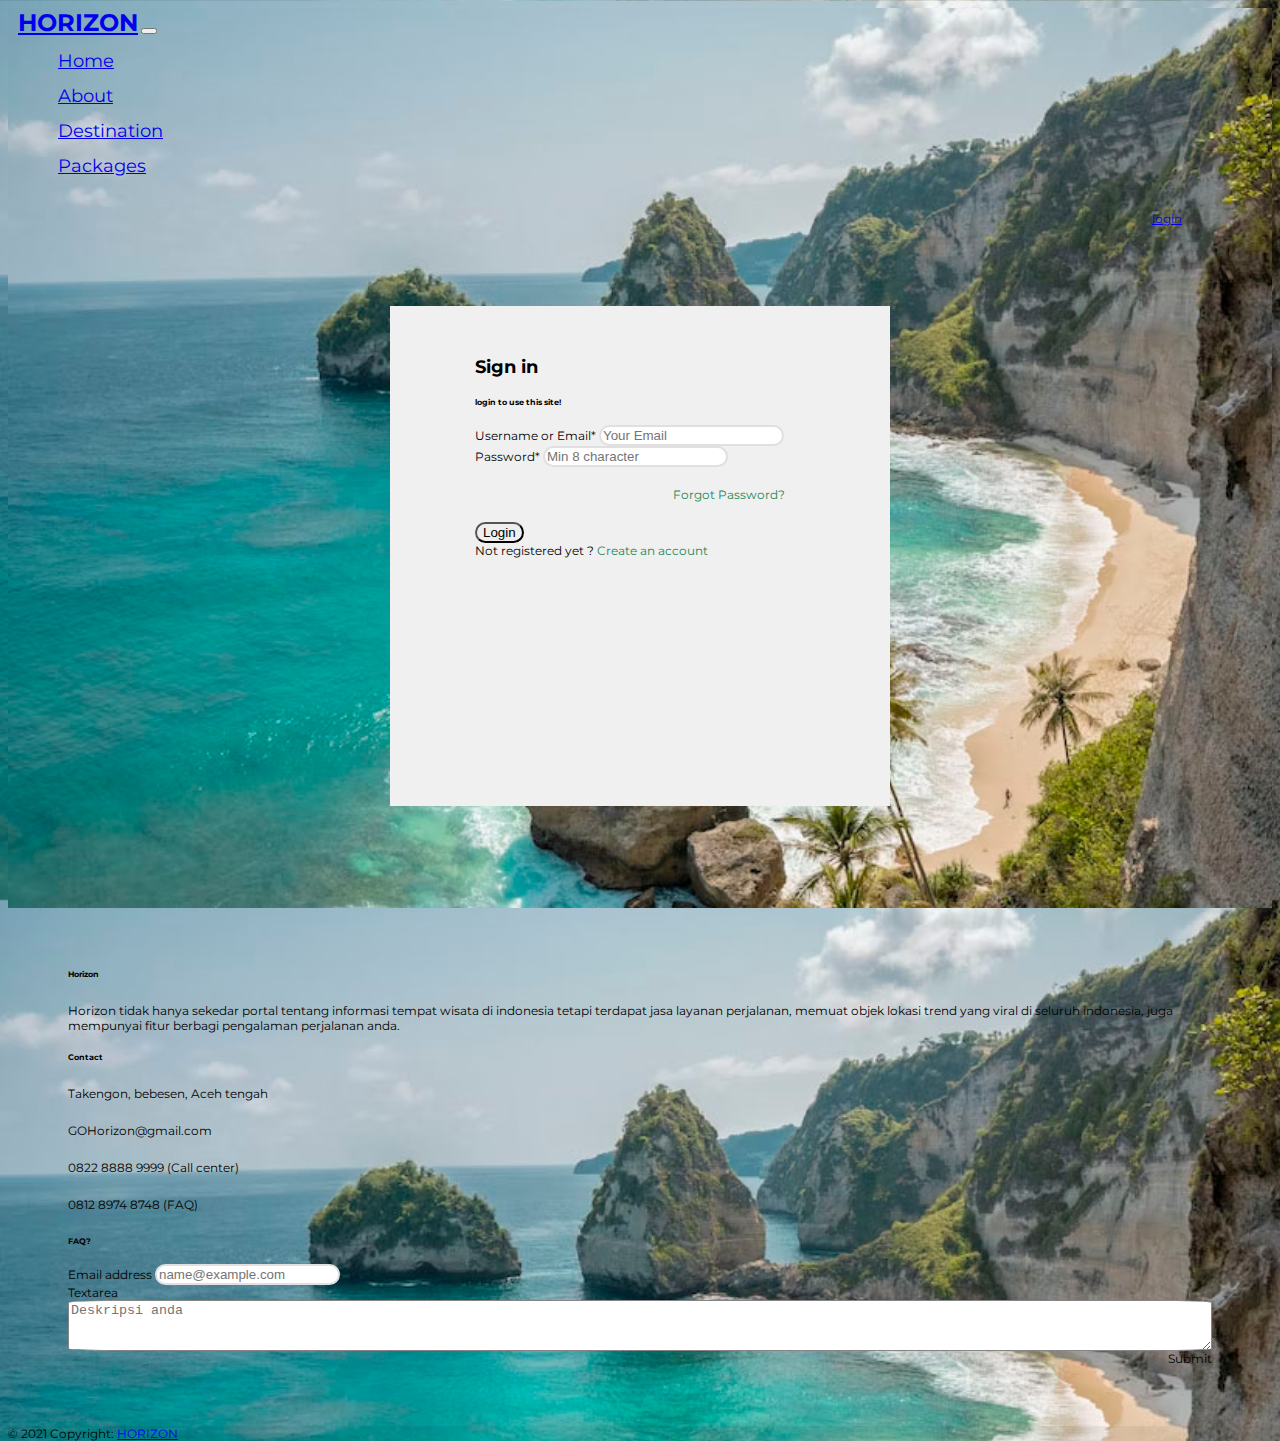
<file: html/login.html>
<!doctype html>
<html lang="en">

<head>
  <!-- Required meta tags -->
  <meta charset="utf-8">
  <meta name="viewport" content="width=device-width, initial-scale=1">

  <!-- Bootstrap CSS -->
  <link href="https://cdn.jsdelivr.net/npm/bootstrap@5.1.0/dist/css/bootstrap.min.css" rel="stylesheet"
    integrity="sha384-KyZXEAg3QhqLMpG8r+8fhAXLRk2vvoC2f3B09zVXn8CA5QIVfZOJ3BCsw2P0p/We" crossorigin="anonymous">
  <link rel="stylesheet" href="/css/login.css">

  <link rel="shortcut icon" class="logo" href="/assets/image/HORIZON.png" type="image/x-icon">

  <title>Horizon | Login</title>
</head>

<body>
  <!doctype html>
  <html lang="en">

  <head>
    <!-- Required meta tags -->
    <meta charset="utf-8">
    <meta name="viewport" content="width=device-width, initial-scale=1">

    <!-- Bootstrap CSS -->
    <link href="https://cdn.jsdelivr.net/npm/bootstrap@5.0.2/dist/css/bootstrap.min.css" rel="stylesheet"
      integrity="sha384-EVSTQN3/azprG1Anm3QDgpJLIm9Nao0Yz1ztcQTwFspd3yD65VohhpuuCOmLASjC" crossorigin="anonymous">

    <link rel="stylesheet" href="/css/style.css">

    <link rel="shortcut icon" class="logo" href="/assets/image/HORIZON.png" type="image/x-icon">

    <title>Horizon | Homepage</title>

  </head>

  <body>
    <nav class="navbar navbar-expand-lg navbar-dark bg-dark">
      <div class="container-fluid">
        <a class="navbar-brand" href="/index.html">HORIZON</a>
        <button class="navbar-toggler" type="button" data-bs-toggle="collapse" data-bs-target="#navbarSupportedContent"
          aria-controls="navbarSupportedContent" aria-expanded="false" aria-label="Toggle navigation">
          <span class="navbar-toggler-icon"></span>
        </button>
        <div class="collapse navbar-collapse" id="navbarSupportedContent">
          <ul class="navbar-nav mx-auto mb-2 mb-lg-0">
            <li class="nav-item">
              <a class="nav-link active" aria-current="page" href="/index.html">Home</a>
            </li>
            <li class="nav-item">
              <a class="nav-link active" aria-current="page" href="/html/about.html">About</a>
            </li>
            <li class="nav-item">
              <a class="nav-link active" aria-current="page" href="/html/destinasi.html">Destination</a>
            </li>
            <li class="nav-item">
              <a class="nav-link active" aria-current="page" href="/html/packages.html">Packages</a>
            </li>
          </ul>
          <form class="d-flex">
            <a href="/html/login.html" class="btn btn-outline-light" role="button">login</a>
          </form>
        </div>
      </div>
    </nav>

    <div class="container">
      <div class="card login-form">
        <div class="card-body">
          <h2 class="card-title">Sign in</h2>
          <h6 class="card-subtitle text-muted mb-5 fw-bold">login to use this site!</h6>

          <form>
            <div class="mb-4">
              <label for="exampleInputEmail1" class="form-label">Username or Email*</label>
              <input type="email" class="form-control" id="exampleInputEmail1" aria-describedby="emailHelp"
                placeholder="Your Email">
            </div>

            <div class="mb-3">
              <label for="exampleInputPassword1" class="form-label">Password*</label>
              <input type="password" class="form-control" id="exampleInputPassword1" placeholder="Min 8 character">
            </div>

            <div class="d-flex justify-content-between">
              <div>
                <a href="#" class="link">Forgot Password?</a>
              </div>
            </div>

            <div class="d-grid mt-5">
              <button type="submit" class="btn btn-outline-dark">Login</button>
            </div>

            <div class="mt-3">
              <label style="justify-content: center;">Not registered yet ? <a href="register.html" class="link">Create
                  an account</a></label>
            </div>
          </form>
        </div>
      </div>
    </div>


    <!-- Footer -->
    <br>
    <footer class="text-center text-lg-start bg-light text-muted">
      <!-- Right -->
      <div>
        <a href="" class="me-4 text-reset">
          <i class="fab fa-facebook-f"></i>
        </a>
        <a href="" class="me-4 text-reset">
          <i class="fab fa-twitter"></i>
        </a>
        <a href="" class="me-4 text-reset">
          <i class="fab fa-google"></i>
        </a>
        <a href="" class="me-4 text-reset">
          <i class="fab fa-instagram"></i>
        </a>
      </div>
      <!-- Right -->
      </section>
      <!-- Section: Social media -->

      <!-- Section: Links  -->
      <section class="">
        <div class="container text-center text-md-start mt-5">
          <!-- Grid row -->
          <div class="row mt-3">
            <!-- Grid column -->
            <div class="col-md-4 col-lg-3 col-xl-3 mx-auto mb-md-0 mb-4">
              <!-- Content -->
              <h6 class="text-uppercase fw-bold mb-4">
                <i class="fas fa-gem me-3"></i>Horizon
              </h6>
              <p class="p-h">
                Horizon tidak hanya sekedar portal tentang informasi tempat wisata di indonesia tetapi terdapat jasa
                layanan perjalanan, memuat objek lokasi trend yang viral di seluruh indonesia, juga mempunyai fitur
                berbagi pengalaman perjalanan anda.

              </p>
            </div>
            <!-- Grid column -->

            <!-- Grid column -->
            <div class="col-md-4 col-lg-3 col-xl-3 mx-auto mb-md-0 mb-4">
              <!-- Links -->
              <h6 class="text-uppercase fw-bold mb-4">Contact</h6>
              <p>
                <i class="fas fa-home me-3">
                </i> Takengon, bebesen, Aceh tengah
              </p>

              <p>
                <i class="fas fa-envelope me-3"></i>
                GOHorizon@gmail.com
              </p>

              <p><i class="fas fa-phone me-3">
                </i>0822 8888 9999 (Call center)
              </p>
              <p>
                <i class="fas fa-print me-3">
                </i>0812 8974 8748 (FAQ)
              </p>
            </div>
            <!-- Grid column -->

            <!-- Grid column -->
            <div class="col-md-4 col-lg-3 col-xl-3 mx-auto mb-md-0 mb-4">
              <!-- Links -->
              <h6 class="text-uppercase fw-bold mb-4">
                FAQ?
              </h6>
              <div class="mb-3">
                <label for="exampleFormControlInput1" class="form-label">Email address</label>
                <input type="email" class="form-control f-text" id="exampleFormControlInput1"
                  placeholder="name@example.com">
              </div>

              <div class="mb-3" style="display: flex; flex-direction: column;">
                <label for="exampleFormControlTextarea1" class="form-label">Textarea</label>
                <textarea class="form-control-alt f-text" id="exampleFormControlTextarea1" rows="3"
                  placeholder="Deskripsi anda"></textarea>
              </div>
              <div class="btn btn-outline-dark btn-submit" role="button" style="float: right; border-radius: 50px;">
                Submit
              </div>
            </div>
            <!-- Grid column -->

          </div>
          <!-- Grid row -->
        </div>

      </section>
      <!-- Section: Links  -->

      <!-- Copyright -->
      <div class="text-center p-4" style="background-color: rgba(0, 0, 0, 0.05); margin-top: 40px;">
        © 2021 Copyright:
        <a class="text-reset fw-bold" href="index.html">HORIZON</a>
      </div>
      <!-- Copyright -->
    </footer>
    <!-- Footer -->

    <!-- Optional JavaScript; choose one of the two! -->

    <!-- Option 1: Bootstrap Bundle with Popper -->
    <script src="https://cdn.jsdelivr.net/npm/bootstrap@5.1.0/dist/js/bootstrap.bundle.min.js"
      integrity="sha384-U1DAWAznBHeqEIlVSCgzq+c9gqGAJn5c/t99JyeKa9xxaYpSvHU5awsuZVVFIhvj"
      crossorigin="anonymous"></script>

    <!-- Option 2: Separate Popper and Bootstrap JS -->
    <!--
    <script src="https://cdn.jsdelivr.net/npm/@popperjs/core@2.9.3/dist/umd/popper.min.js" integrity="sha384-eMNCOe7tC1doHpGoWe/6oMVemdAVTMs2xqW4mwXrXsW0L84Iytr2wi5v2QjrP/xp" crossorigin="anonymous"></script>
    <script src="https://cdn.jsdelivr.net/npm/bootstrap@5.1.0/dist/js/bootstrap.min.js" integrity="sha384-cn7l7gDp0eyniUwwAZgrzD06kc/tftFf19TOAs2zVinnD/C7E91j9yyk5//jjpt/" crossorigin="anonymous"></script>
    -->
  </body>

  </html>
</file>
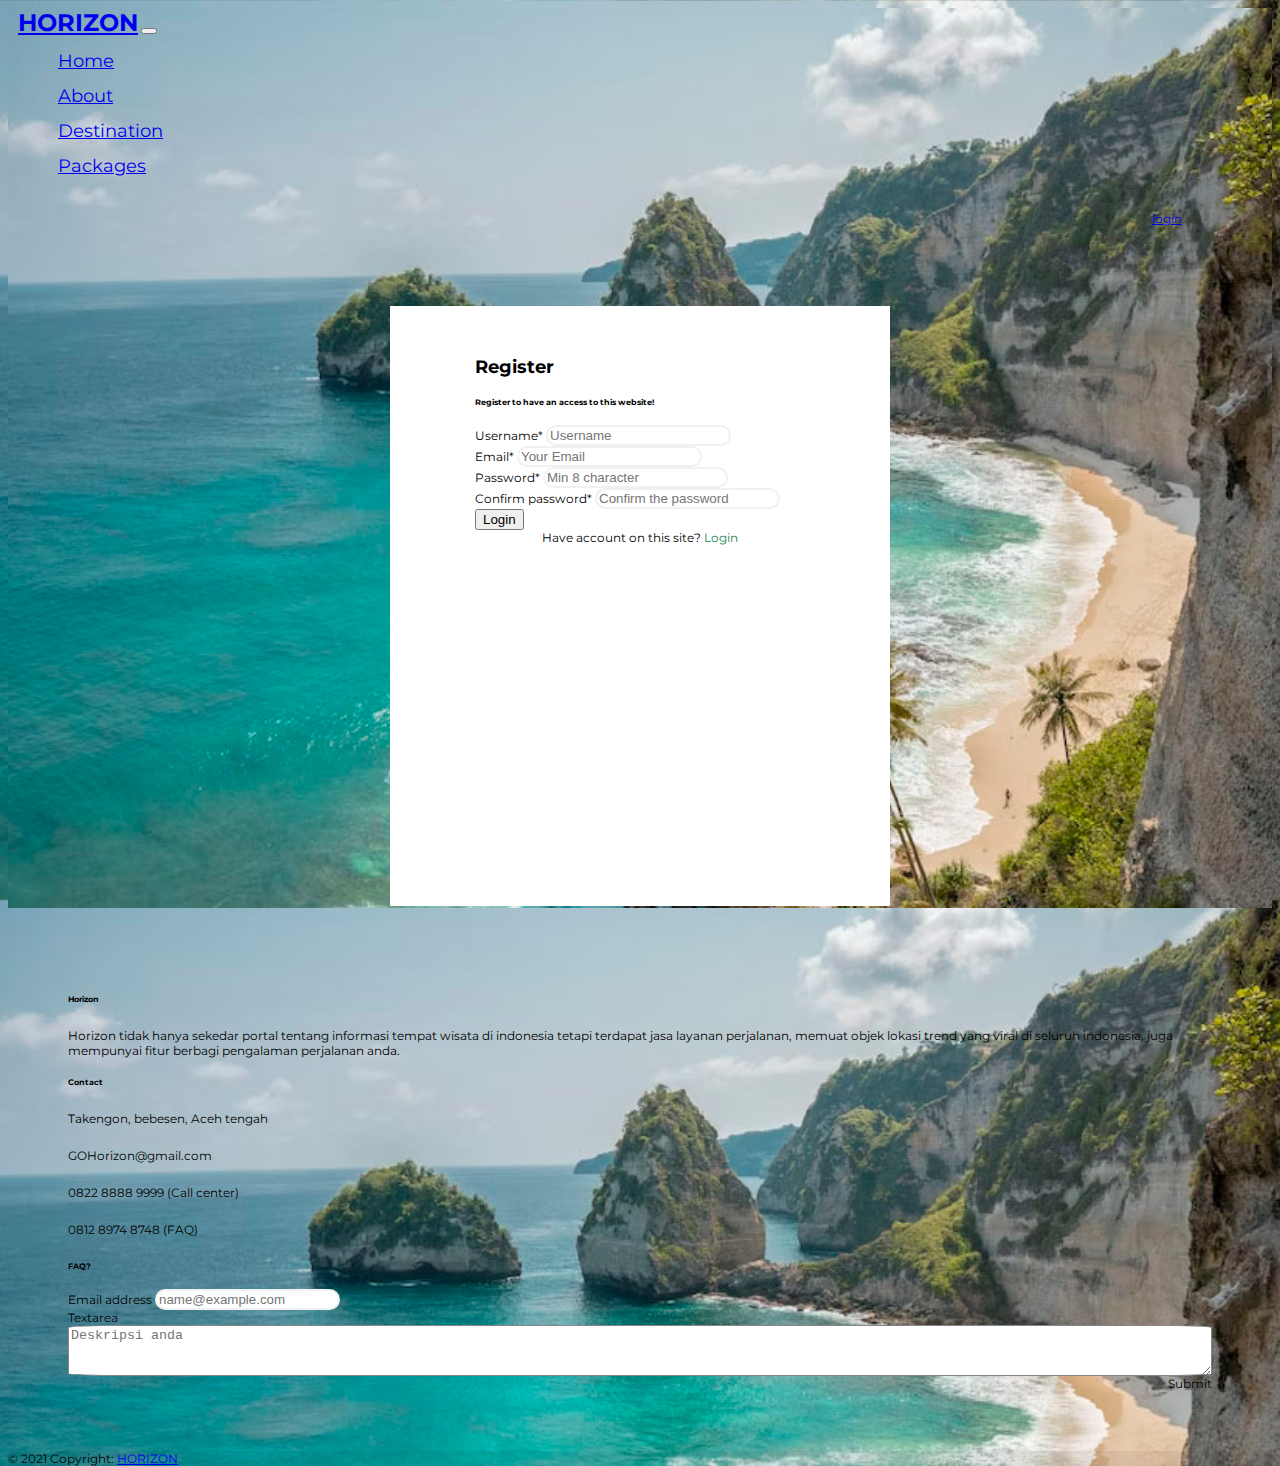
<file: html/register.html>
<!doctype html>
<html lang="en">

<head>
    <!-- Required meta tags -->
    <meta charset="utf-8">
    <meta name="viewport" content="width=device-width, initial-scale=1">

    <!-- Bootstrap CSS -->
    <link href="https://cdn.jsdelivr.net/npm/bootstrap@5.1.0/dist/css/bootstrap.min.css" rel="stylesheet"
        integrity="sha384-KyZXEAg3QhqLMpG8r+8fhAXLRk2vvoC2f3B09zVXn8CA5QIVfZOJ3BCsw2P0p/We" crossorigin="anonymous">
    <link rel="stylesheet" href="/css/register.css">
    <link rel="shortcut icon" class="logo" href="/assets/image/HORIZON.png" type="image/x-icon">

    <title>Horizon | Register</title>
</head>

<body>
    <!doctype html>
    <html lang="en">

    <head>
        <!-- Required meta tags -->
        <meta charset="utf-8">
        <meta name="viewport" content="width=device-width, initial-scale=1">

        <!-- Bootstrap CSS -->
        <link href="https://cdn.jsdelivr.net/npm/bootstrap@5.0.2/dist/css/bootstrap.min.css" rel="stylesheet"
            integrity="sha384-EVSTQN3/azprG1Anm3QDgpJLIm9Nao0Yz1ztcQTwFspd3yD65VohhpuuCOmLASjC" crossorigin="anonymous">

        <link rel="stylesheet" href="/css/style.css">

        <link rel="shortcut icon" class="logo" href="/assets/image/HORIZON.png" type="image/x-icon">

        <title>Horizon | Homepage</title>

    </head>

    <body>
        <nav class="navbar navbar-expand-lg navbar-dark bg-dark">
            <div class="container-fluid">
                <a class="navbar-brand" href="/index.html">HORIZON</a>
                <button class="navbar-toggler" type="button" data-bs-toggle="collapse"
                    data-bs-target="#navbarSupportedContent" aria-controls="navbarSupportedContent"
                    aria-expanded="false" aria-label="Toggle navigation">
                    <span class="navbar-toggler-icon"></span>
                </button>
                <div class="collapse navbar-collapse" id="navbarSupportedContent">
                    <ul class="navbar-nav mx-auto mb-2 mb-lg-0">
                        <li class="nav-item">
                            <a class="nav-link active" aria-current="page" href="/index.html">Home</a>
                        </li>
                        <li class="nav-item">
                            <a class="nav-link active" aria-current="page" href="/html/about.html">About</a>
                        </li>
                        <li class="nav-item">
                            <a class="nav-link active" aria-current="page" href="/html/destinasi.html">Destination</a>
                        </li>
                        <li class="nav-item">
                            <a class="nav-link active" aria-current="page" href="/html/packages.html">Packages</a>
                        </li>
                    </ul>
                    <form class="d-flex">
                        <a href="/html/login.html" class="btn btn-outline-light" role="button">login</a>
                    </form>
                </div>
            </div>
        </nav>

        <div class="container">
            <div class=" card login-form">
                <div class="card-body">
                    <h2 class="card-title">Register</h2>
                    <h6 class="card-subtitle text-muted mb-5 fw-bold">Register to have an access to this website!
                    </h6>

                    <form>
                        <div class="mb-4">
                            <label for="exampleInputEmail1" class="form-label">Username*</label>
                            <input type="email" class="form-control" id="exampleInputEmail1"
                                aria-describedby="emailHelp" placeholder="Username">
                        </div>

                        <div class="mb-4">
                            <label for="exampleInputEmail1" class="form-label">Email*</label>
                            <input type="email" class="form-control" id="exampleInputEmail1"
                                aria-describedby="emailHelp" placeholder="Your Email">
                        </div>

                        <div class="mb-3">
                            <label for="exampleInputPassword1" class="form-label">Password*</label>
                            <input type="password" class="form-control" id="exampleInputPassword1"
                                placeholder="Min 8 character">
                        </div>

                        <div class="mb-3">
                            <label for="exampleInputPassword1" class="form-label">Confirm password*</label>
                            <input type="password" class="form-control" id="exampleInputPassword1"
                                placeholder="Confirm the password">
                        </div>

                        <div class="d-grid mt-5">
                            <button type="submit" class="btn btn-outline-dark">Login</button>
                        </div>

                        <div class="mt-3" style="justify-content: center; display: flex;">
                            <label>Have account on this site? <a href="/html/login.html" class="link">Login</a></label>
                        </div>
                    </form>
                </div>
            </div>
        </div>

        <!-- Footer -->
        <footer class="text-center text-lg-start bg-light text-muted">
            <!-- Right -->
            <div>
                <a href="" class="me-4 text-reset">
                    <i class="fab fa-facebook-f"></i>
                </a>
                <a href="" class="me-4 text-reset">
                    <i class="fab fa-twitter"></i>
                </a>
                <a href="" class="me-4 text-reset">
                    <i class="fab fa-google"></i>
                </a>
                <a href="" class="me-4 text-reset">
                    <i class="fab fa-instagram"></i>
                </a>
            </div>
            <!-- Right -->
            </section>
            <!-- Section: Social media -->

            <!-- Section: Links  -->
            <section class="">
                <div class="container text-center text-md-start mt-5">
                    <!-- Grid row -->
                    <div class="row mt-3">
                        <!-- Grid column -->
                        <div class="col-md-4 col-lg-3 col-xl-3 mx-auto mb-md-0 mb-4">
                            <!-- Content -->
                            <h6 class="text-uppercase fw-bold mb-4">
                                <i class="fas fa-gem me-3"></i>Horizon
                            </h6>
                            <p class="p-h">
                                Horizon tidak hanya sekedar portal tentang informasi tempat wisata di indonesia
                                tetapi
                                terdapat jasa
                                layanan perjalanan, memuat objek lokasi trend yang viral di seluruh indonesia, juga
                                mempunyai fitur
                                berbagi pengalaman perjalanan anda.

                            </p>
                        </div>
                        <!-- Grid column -->

                        <!-- Grid column -->
                        <div class="col-md-4 col-lg-3 col-xl-3 mx-auto mb-md-0 mb-4">
                            <!-- Links -->
                            <h6 class="text-uppercase fw-bold mb-4">Contact</h6>
                            <p>
                                <i class="fas fa-home me-3">
                                </i> Takengon, bebesen, Aceh tengah
                            </p>

                            <p>
                                <i class="fas fa-envelope me-3"></i>
                                GOHorizon@gmail.com
                            </p>

                            <p><i class="fas fa-phone me-3">
                                </i>0822 8888 9999 (Call center)
                            </p>
                            <p>
                                <i class="fas fa-print me-3">
                                </i>0812 8974 8748 (FAQ)
                            </p>
                        </div>
                        <!-- Grid column -->

                        <!-- Grid column -->
                        <div class="col-md-4 col-lg-3 col-xl-3 mx-auto mb-md-0 mb-4">
                            <!-- Link -->
                            <h6 class="text-uppercase fw-bold mb-4">
                                FAQ?
                            </h6>
                            <div class="mb-3">
                                <label for="exampleFormControlInput1" class="form-label">Email address</label>
                                <input type="email" class="form-control f-text" id="exampleFormControlInput1"
                                    placeholder="name@example.com">
                            </div>

                            <div class="mb-3" style="display: flex; flex-direction: column;">
                                <label for="exampleFormControlTextarea1" class="form-label">Textarea</label>
                                <textarea class="form-control-alt f-text" id="exampleFormControlTextarea1" rows="3"
                                    placeholder="Deskripsi anda"></textarea>
                            </div>
                            <div class="btn btn-outline-dark btn-submit" role="button"
                                style="float: right; border-radius: 50px;">
                                Submit
                            </div>
                        </div>
                        <!-- Grid column -->

                    </div>
                    <!-- Grid row -->
                </div>

            </section>
            <!-- Section: Links  -->

            <!-- Copyright -->
            <div class="text-center p-4" style="background-color: rgba(0, 0, 0, 0.05); margin-top: 40px;">
                © 2021 Copyright:
                <a class="text-reset fw-bold" href="index.html">HORIZON</a>
            </div>
            <!-- Copyright -->
        </footer>
        <!-- Footer -->

        <!-- Optional JavaScript; choose one of the two! -->

        <!-- Option 1: Bootstrap Bundle with Popper -->
        <script src="https://cdn.jsdelivr.net/npm/bootstrap@5.1.0/dist/js/bootstrap.bundle.min.js"
            integrity="sha384-U1DAWAznBHeqEIlVSCgzq+c9gqGAJn5c/t99JyeKa9xxaYpSvHU5awsuZVVFIhvj"
            crossorigin="anonymous"></script>

        <!-- Option 2: Separate Popper and Bootstrap JS -->
        <!--
    <script src="https://cdn.jsdelivr.net/npm/@popperjs/core@2.9.3/dist/umd/popper.min.js" integrity="sha384-eMNCOe7tC1doHpGoWe/6oMVemdAVTMs2xqW4mwXrXsW0L84Iytr2wi5v2QjrP/xp" crossorigin="anonymous"></script>
    <script src="https://cdn.jsdelivr.net/npm/bootstrap@5.1.0/dist/js/bootstrap.min.js" integrity="sha384-cn7l7gDp0eyniUwwAZgrzD06kc/tftFf19TOAs2zVinnD/C7E91j9yyk5//jjpt/" crossorigin="anonymous"></script>
    -->
    </body>

    </html>
</file>
<file: css/style.css>
@import url('https://fonts.googleapis.com/css2?family=Montserrat:wght@300;400;500;600;700&display=swap');

ul li{
    text-decoration: none;
    list-style: none;
  }
  
  .navbar-brand { 
      padding-left:10px;
      font-size: x-large;
      font-weight: bold;
  }
  
  .nav-link {
      text-align: center;
  }
  
  .nav-link active {
      transition: .6s all;
      width: 100px;
  }
  
  .nav-link:hover {
      transition: .6s;
      font-weight: bold;
      border-radius: 5px;
      transform: translateY(-5px);
  }
  
  
  .btn-outline-light {
      border-radius: 60px;
      transition: .6s all;
      width: 100px;
      
  }
  
  .btn-outline-light:hover {
      font-weight: bold;
      border-radius: 10px;
  }
  
  .navbar-collapse {
      animation: 1s;
  }
  
  .d-flex{
      display: flex;
      justify-content: end;
      padding: 20px;
  }
  
  .c-img {
    height: 400px;
    object-fit: cover;
  }
  
  .p-car {  
    color: rgb(255, 255, 255);
    text-transform: uppercase;
    filter: none;
  }
  
  .navbar-toggler collapsed{
    display: flex; align-items: left;
  }
  
  .nav-item{
      margin: 10px;
      font-size: large;
  }

    body,
    html {
      font-family: 'Montserrat', sans-serif;
      font-size: 12px;
      background-color: white;
      height: 100%;
    }
  
  .footer {
      background: #000000;
      color: #000000;
      display: flex;
    }
  
  .footer .box-footer{
    margin-top: 20px;
    display: flex;
    flex-direction: column;
    justify-content: center;
    align-items: center;
  }
  
  .footer h1{
    font-size: 16px;
    font-weight: 700;
  }
  
    .footer p, li, i{
      color: #b6b7b9;
      font-size: 12px;
      line-height: 25px;
    }
    
    .grid input{
      border-radius: 50px;
      justify-content: left;
    }
  
  .carousel-caption h5{
    font-size: 64px;
  }
  
  .carousel-caption p{
    font-size: 28px;
  }
  
  .carousel-caption h5 {
    color: rgb(255, 255, 255);
  }
  
  .box-1 {
    width: 50%;
  }
  .box-2 {
    width: 20%;
  }
  .box-3 {
    width: 30%;
  }
   
  section.book .form input{
    margin-top: 30px;
  }
</file>
<file: css/detinasi.css>
@import url('https://fonts.googleapis.com/css2?family=Montserrat:wght@300;400;500;600;700&display=swap');

ul li {
    text-decoration: none;
    list-style: none;
}

.navbar-brand {
    padding-left: 10px;
    font-size: x-large;
    font-weight: bold;
}

.nav-link {
    text-align: center;
}

.nav-link active {
    transition: .6s all;
    width: 100px;
}

.nav-link:hover {
    transition: .6s;
    font-weight: bold;
    border-radius: 5px;
    transform: translateY(-5px);
}


.btn-outline-light {
    border-radius: 60px;
    transition: .6s all;
    width: 100px;

}

.btn-outline-light:hover {
    font-weight: bold;
    border-radius: 10px;
}

.navbar-collapse {
    animation: 1s;
}

.d-flex {
    display: flex;
    justify-content: end;
    padding: 20px;
}

.c-img {
    height: 400px;
    object-fit: cover;
}

.p-car {
    color: rgb(255, 255, 255);
    text-transform: uppercase;
    filter: none;
}

.navbar-toggler collapsed {
    display: flex;
    align-items: left;
}

.nav-item {
    margin: 10px;
    font-size: large;
}

body,
html {
    font-family: 'Montserrat', sans-serif;
    font-size: 12px;
    background-color: white;
    height: 100%;
}

.footer {
    background: #000000;
    color: #000000;
    display: flex;
}

.footer .box-footer {
    margin-top: 20px;
    display: flex;
    flex-direction: column;
    justify-content: center;
    align-items: center;
}

.footer h1 {
    font-size: 16px;
    font-weight: 700;
}

.footer p,
li,
i {
    color: #b6b7b9;
    font-size: 12px;
    line-height: 25px;
}

.grid input {
    border-radius: 50px;
    justify-content: left;
}

.carousel-caption h5 {
    font-size: 64px;
}

.carousel-caption p {
    font-size: 28px;
}

.carousel-caption h5 {
    color: rgb(255, 255, 255);
}

.box-1 {
    width: 50%;
}

.box-2 {
    width: 20%;
}

.box-3 {
    width: 30%;
}

section.book .form input {
    margin-top: 20px;
}
</file>
<file: css/login.css>
@import url('https://fonts.googleapis.com/css2?family=Montserrat:wght@300;400;500;600;700&display=swap');

ul li {
    text-decoration: none;
    list-style: none;
}

.navbar-brand {
    padding-left: 10px;
    font-size: x-large;
    font-weight: bold;
}

.nav-link {
    text-align: center;
}

.nav-link active {
    transition: .6s all;
    width: 100px;
}

.nav-link:hover {
    transition: .6s;
    font-weight: bold;
    border-radius: 5px;
    transform: translateY(-5px);
}


.btn-outline-light {
    border-radius: 60px;
    transition: .6s all;
    width: 100px;

}

.btn-outline-light:hover {
    font-weight: bold;
    border-radius: 10px;
}

.navbar-collapse {
    animation: 1s;
}

.d-flex {
    display: flex;
    justify-content: end;
    padding: 20px;
}

.card-body {
    border-radius: 10px;
    margin: 50px;
}

.btn-outline-dark {
    border-radius: 60px ;
}

.btn-outline-light {
    border-radius: 60px;
    transition: .6s all;
    width: 100px;
    
}

.btn-outline-light:hover {
    font-weight: bold;
    border-radius: 50px;
}

.navbar-collapse {
    animation: 1s;
}

.form-control {
    border-radius: 50%;
}

.form-control-alt{
    border: rgb(133, 133, 133) solid 1px;
    border-radius: 5%;
}

.d-flex{
    display: flex;
    justify-content: end;
    padding: 20px;
}

.nav-item{
    margin: 10px;
}


body ,html {
    font-family: 'Montserrat', sans-serif;
    font-size: 12px;
    background-image: url(/assets/image/Nusa-penida.jpg);
    background-size: cover;

}

.container {
    display: flex;
    margin: 60px;
    align-items: center;
    justify-content: center;
}

.login-form {
    height: 500px;
    width: 430px;
    padding: 0 35px;
    background-color: rgb(240, 240, 240);
    border: none;
}

input[type="email"],
input[type="password"] {
    border-radius: 60px;
    border: 2px solid rgb(224, 224, 224);
}

.btn-login {
    height: 35px;
    border-radius: 60px;
    font-weight: 700;
}

.link {
    color: #198754;
    text-decoration: none;
}

.link:hover {
    color: #198754;
    text-decoration: none;
}
</file>
<file: css/register.css>
@import url('https://fonts.googleapis.com/css2?family=Montserrat:wght@300;400;500;600;700&display=swap');

ul li {
    text-decoration: none;
    list-style: none;
}

.navbar-brand {
    padding-left: 10px;
    font-size: x-large;
    font-weight: bold;
}

.nav-link {
    text-align: center;
}

.nav-link active {
    transition: .6s all;
    width: 100px;
}

.nav-link:hover {
    transition: .6s;
    font-weight: bold;
    border-radius: 5px;
    transform: translateY(-5px);
}


.btn-outline-light {
    border-radius: 60px;
    transition: .6s all;
    width: 100px;

}

.btn-outline-light:hover {
    font-weight: bold;
    border-radius: 10px;
}

.navbar-collapse {
    animation: 1s;
}

.d-flex {
    display: flex;
    justify-content: end;
    padding: 20px;
}

.card-body {
    border-radius: 10px;
    margin: 50px;
}

.btn-outline-light:hover {
    font-weight: bold;
    border-radius: 50px;
}

.navbar-collapse {
    animation: 1s;
}

.form-control {
    border-radius: 50%;
}

.form-control-alt {
    border: rgb(133, 133, 133) solid 1px;
    border-radius: 5%;
}

.d-flex {
    display: flex;
    justify-content: end;
    padding: 20px;
}

.nav-item {
    margin: 10px;
}


body,
html {
    font-family: 'Montserrat', sans-serif;
    font-size: 12px;
    background-image: url(/assets/image/Nusa-penida.jpg);
    background-size: cover;

}

.container {
    display: flex;
    margin: 60px;
    align-items: center;
    justify-content: center;
}

.login-form {
    height: 600px;
    width: 430px;
    padding: 0 35px;
    background-color: white;
    border: none;
}

input[type="email"],
input[type="password"] {
    border-radius: 60px;
    border: 2px solid rgb(241, 241, 241);
}

.btn-login {
    height: 35px;
    border-radius: 60px;
    font-weight: 700;
}

.link {
    color: #198754;
    text-decoration: none;
}

.link:hover {
    color: #198754;
    text-decoration: none;
}
</file>
